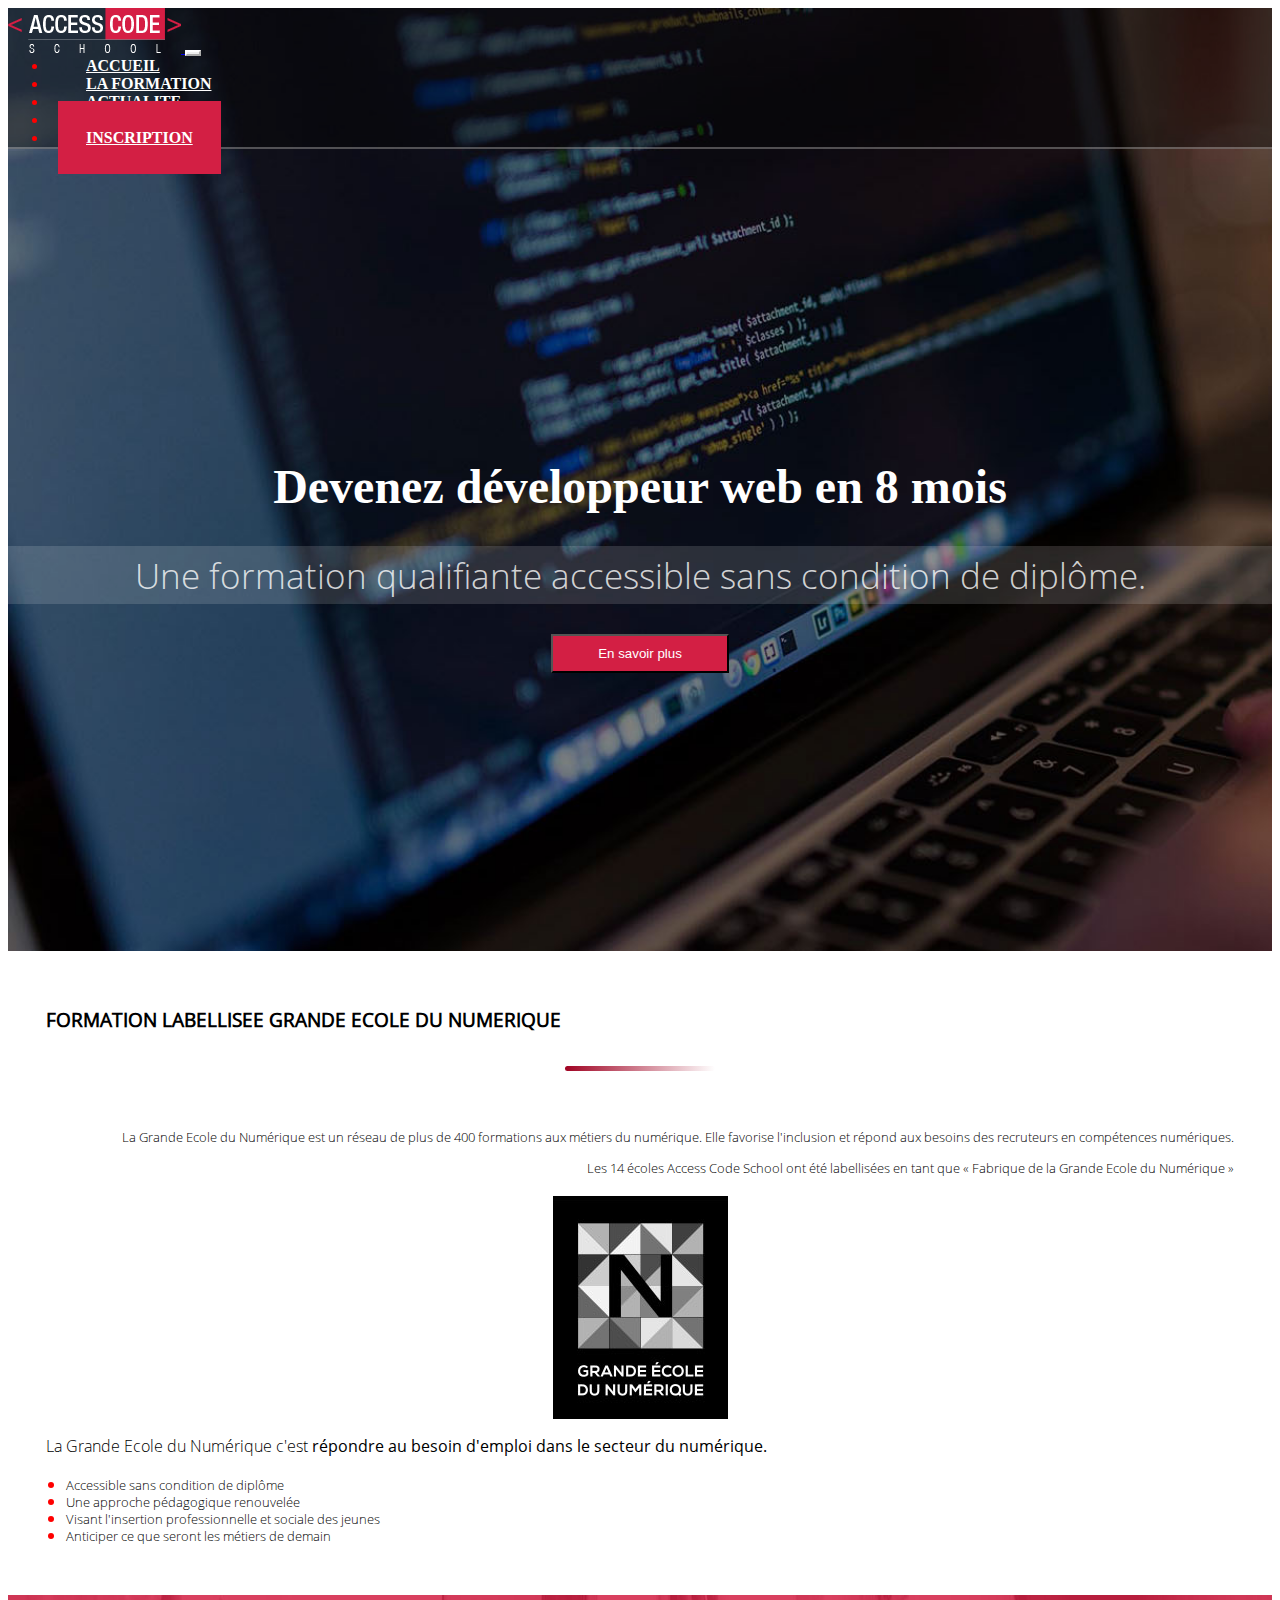
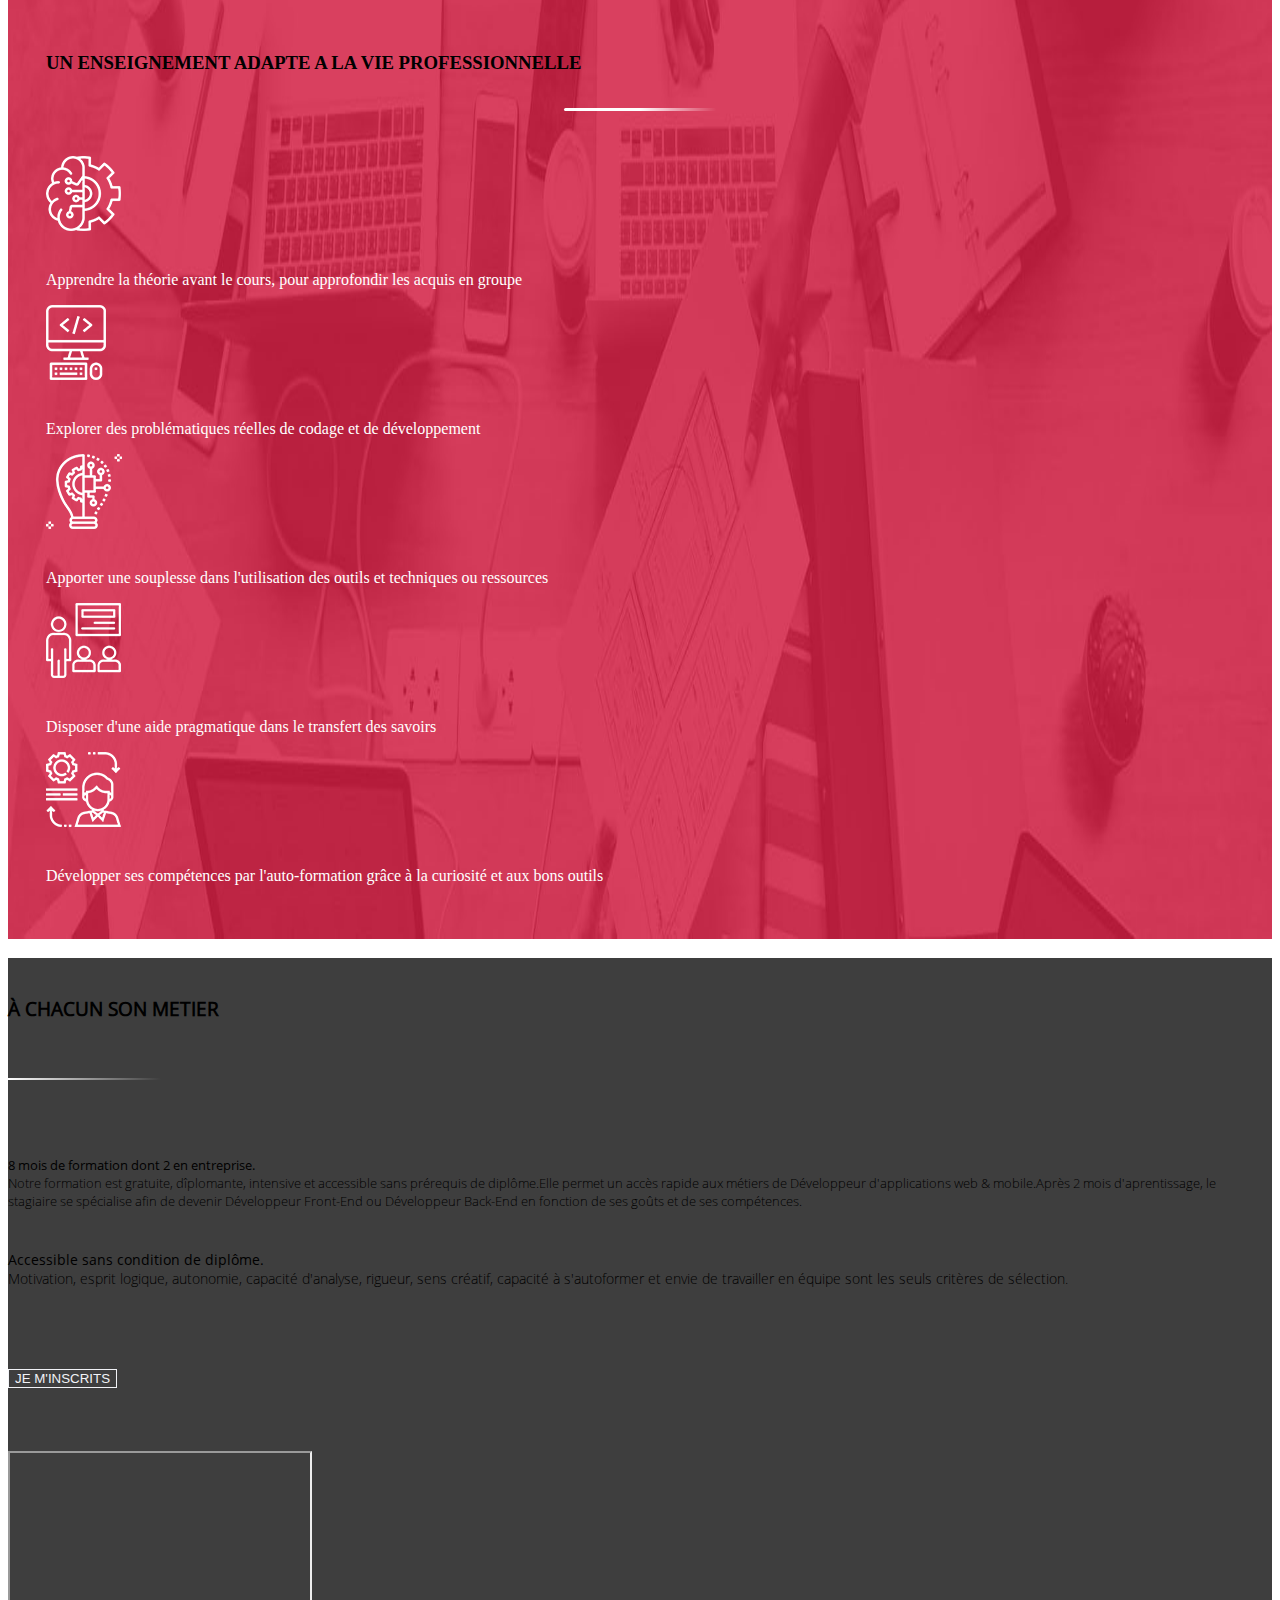
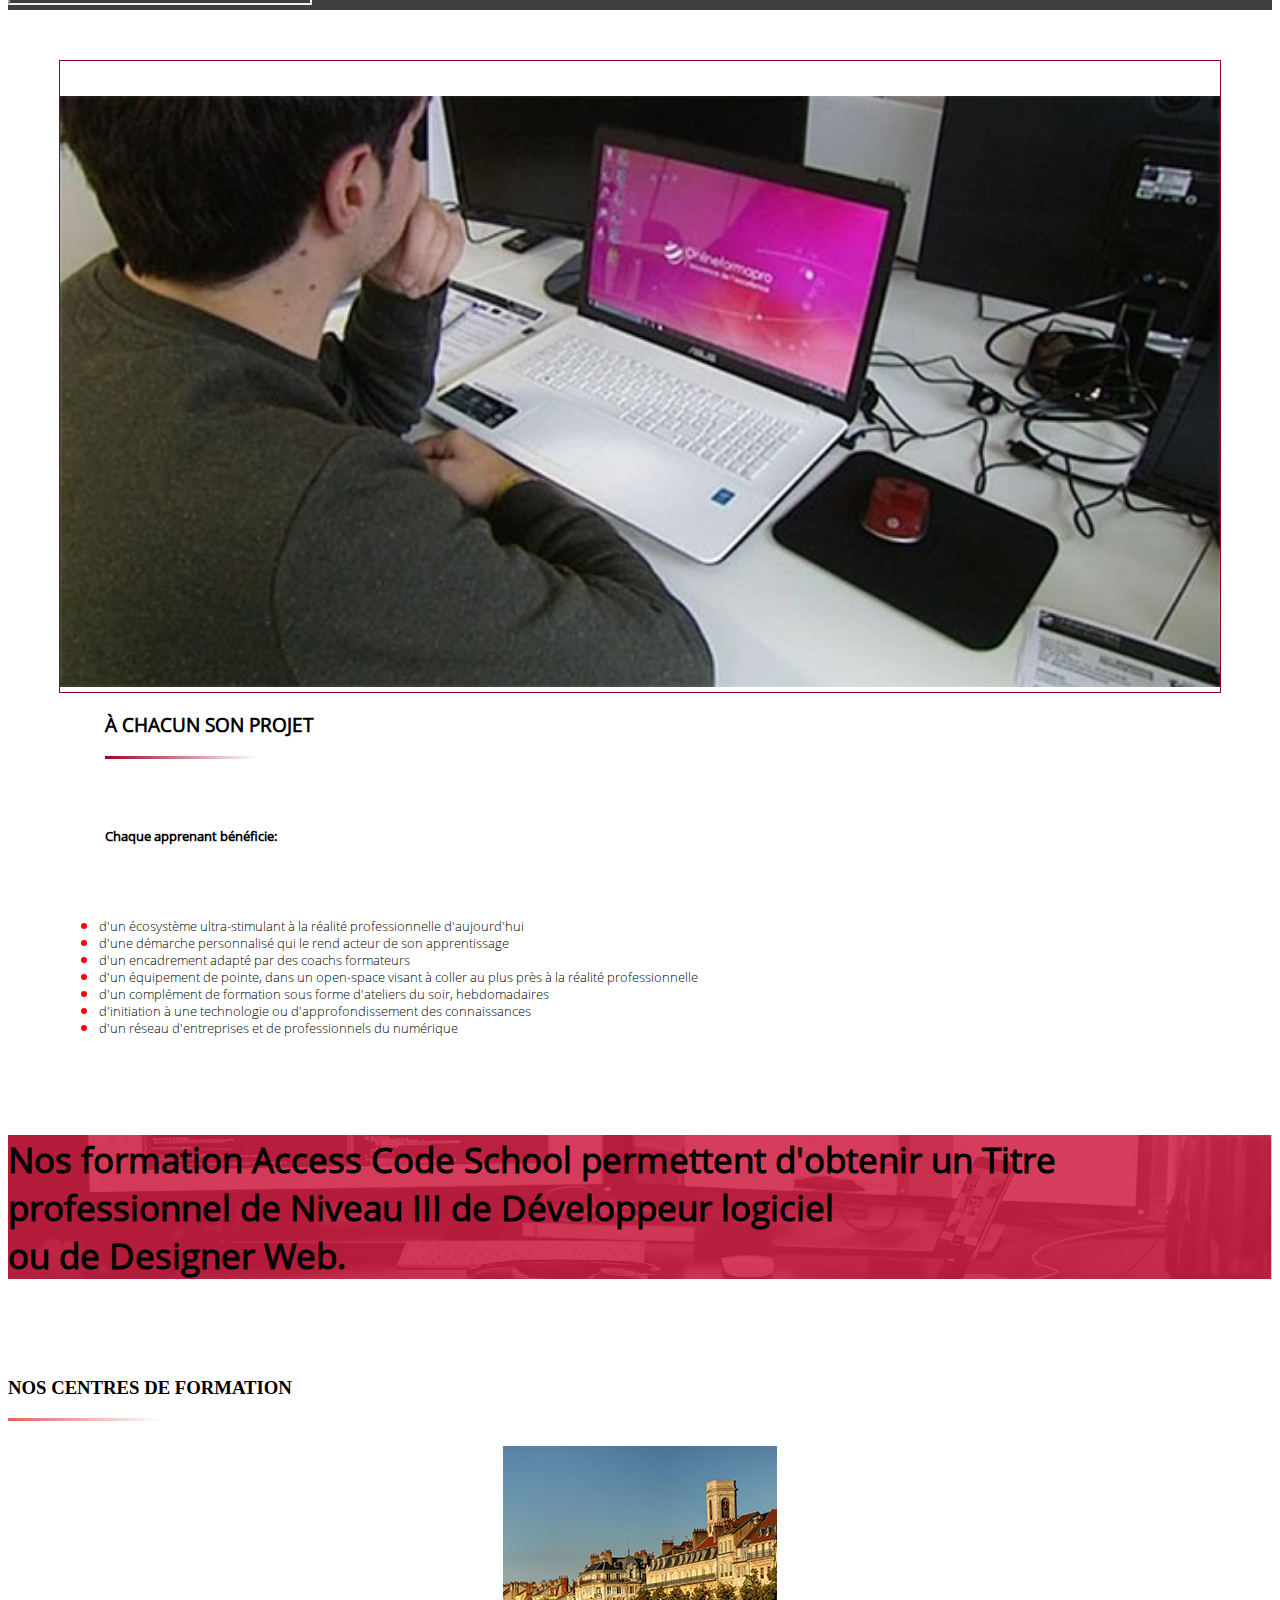
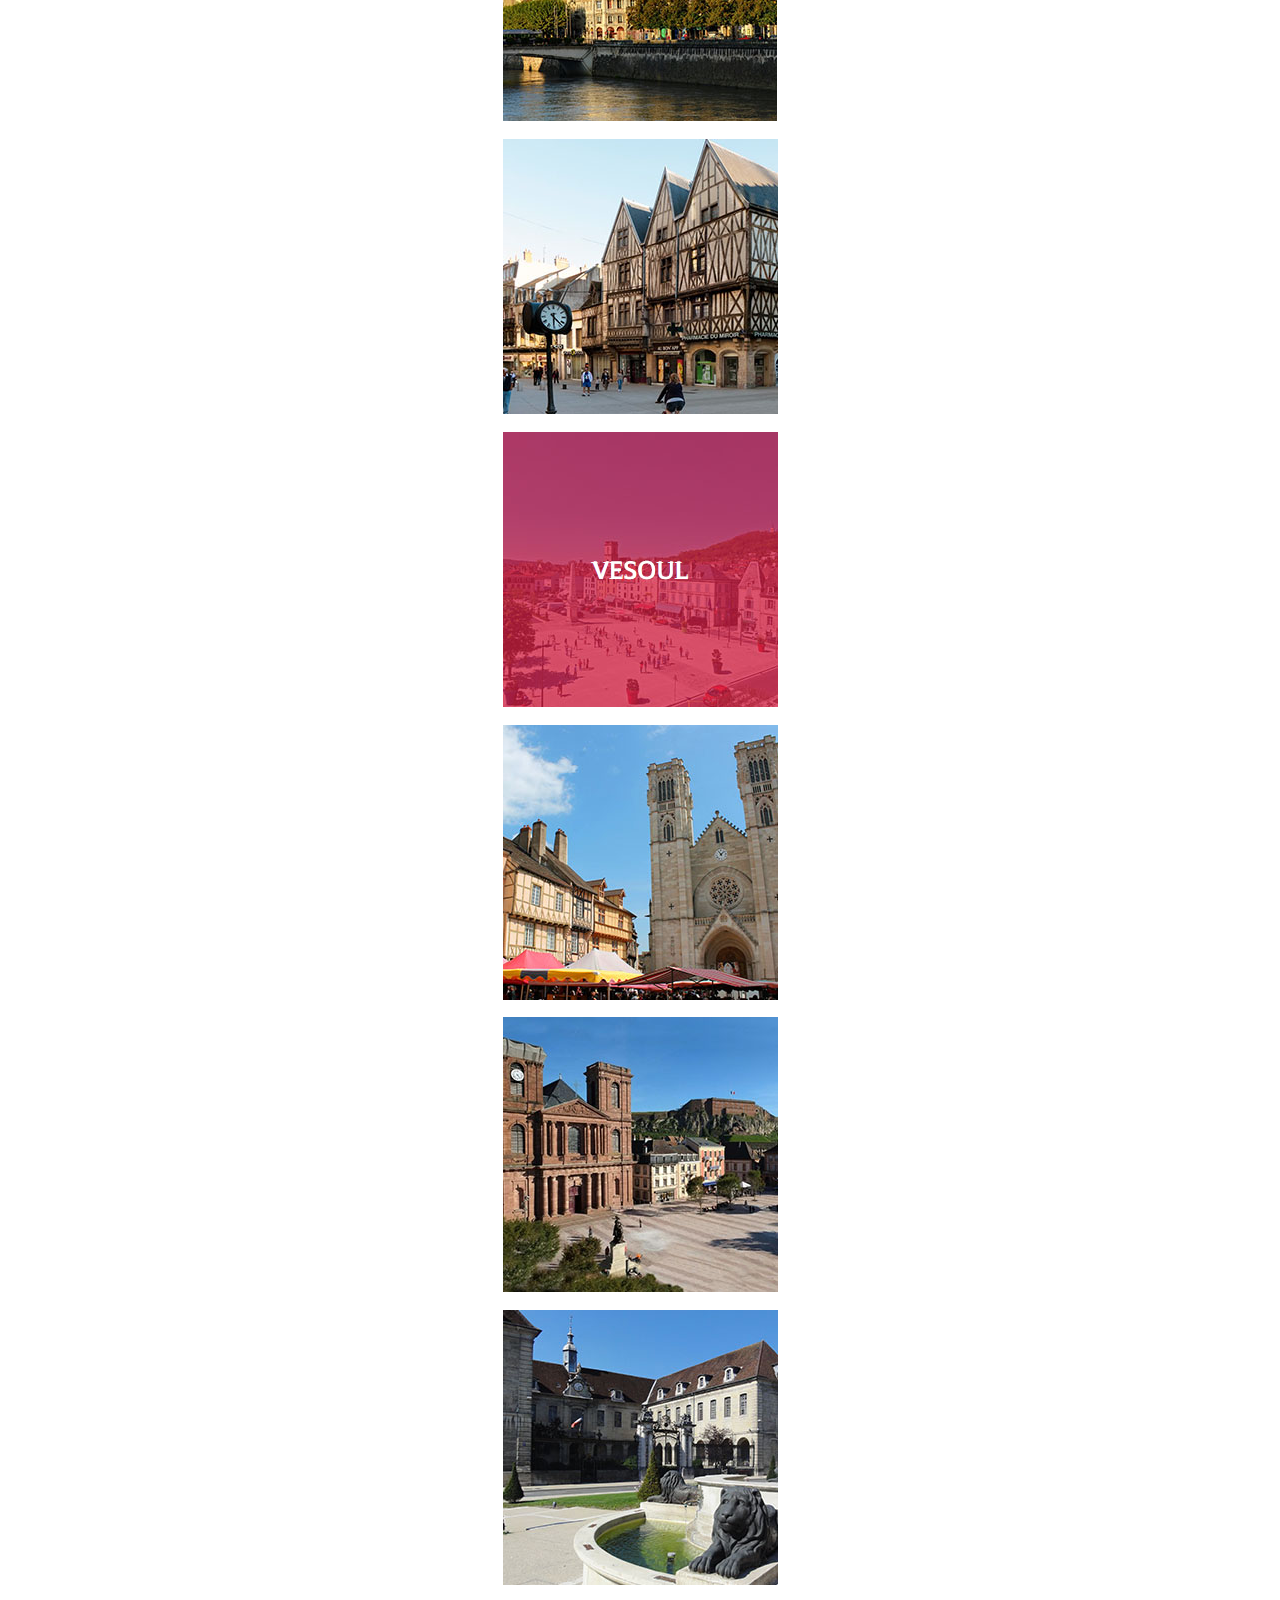
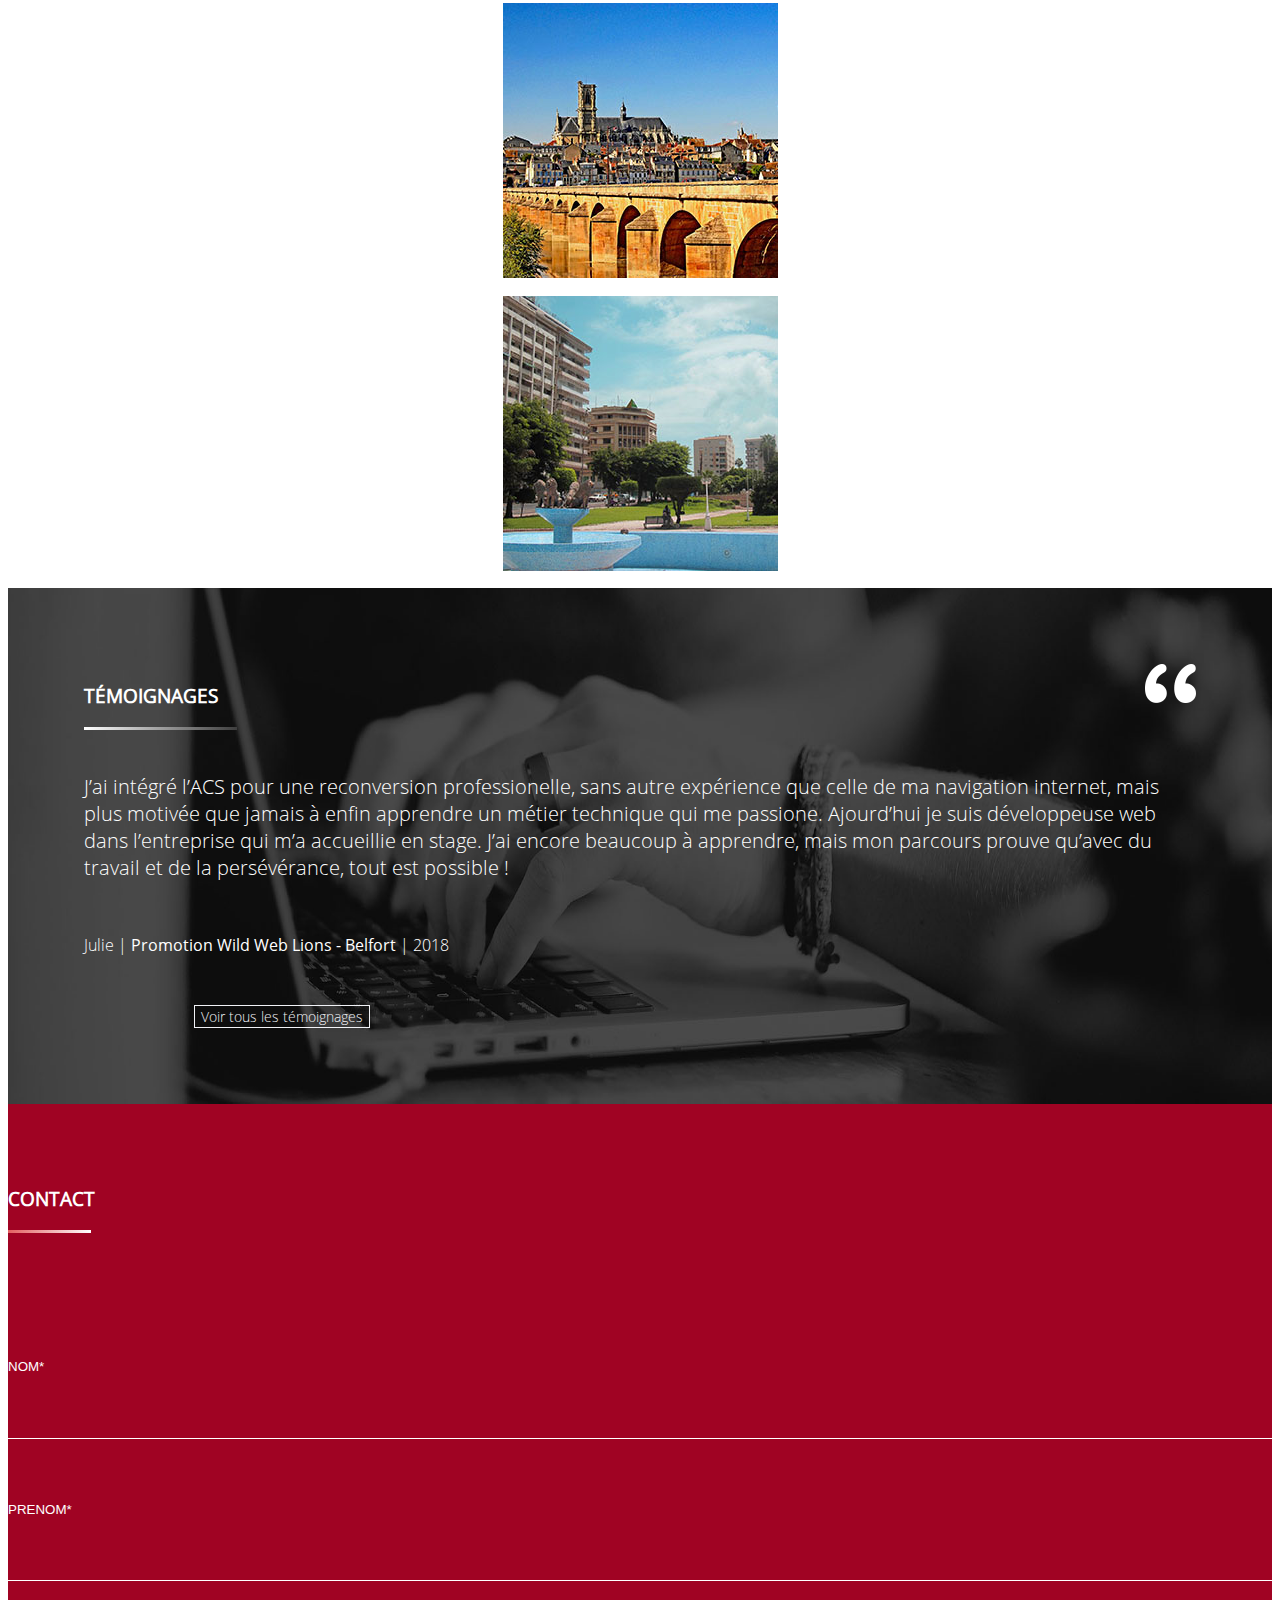
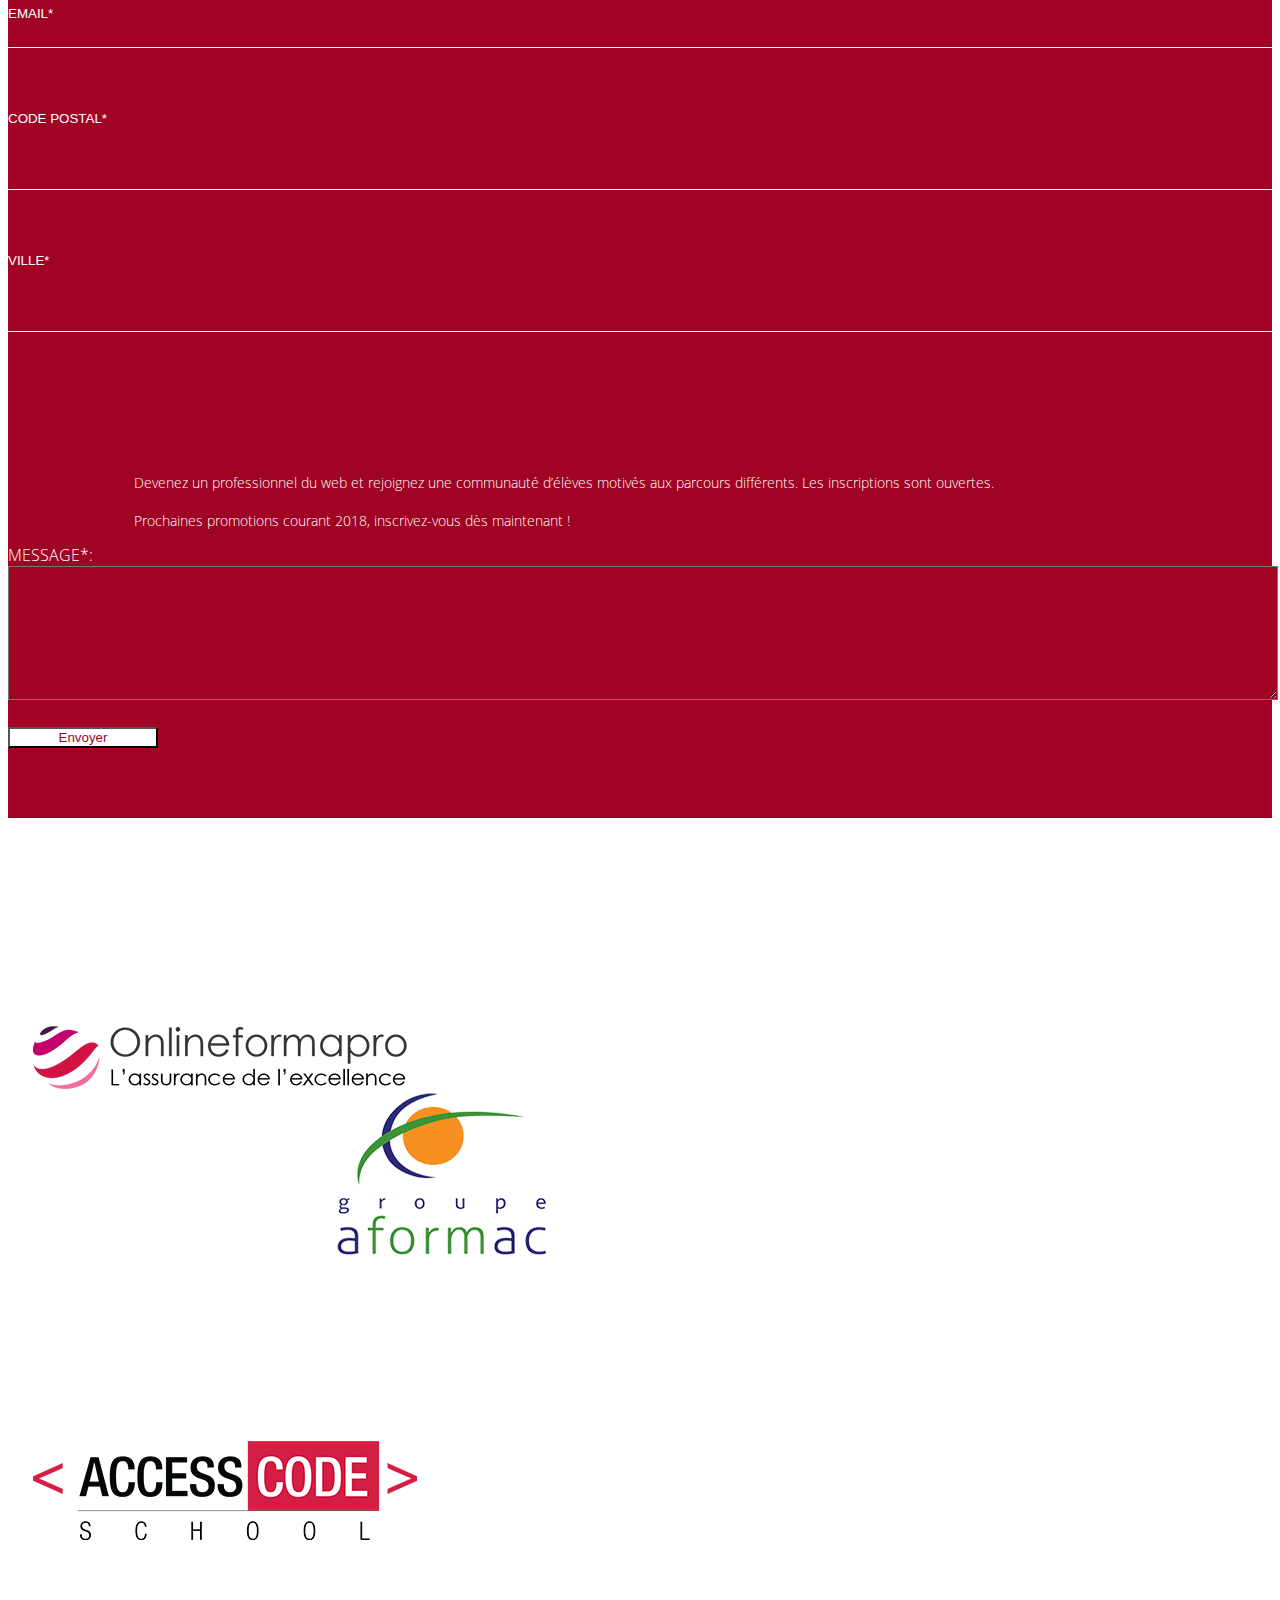
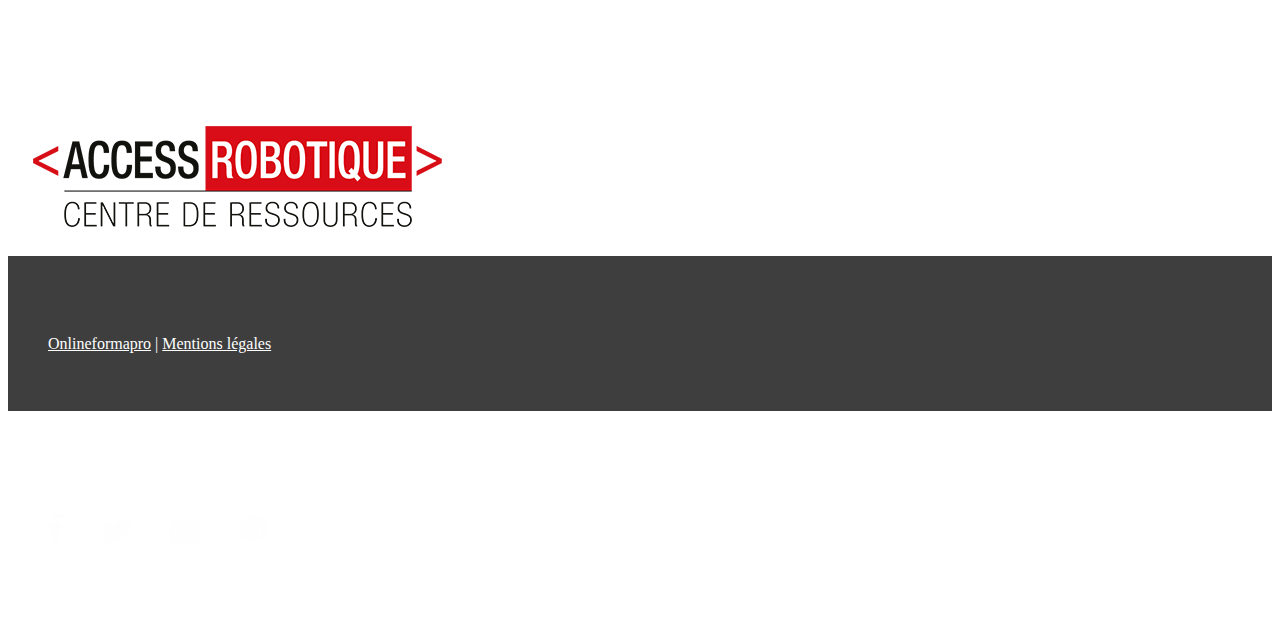
<file: index.html>
<!DOCTYPE html>
<html lang="fr">

<head>
	<meta charset="UTF-8" />
	<meta name="viewport" content="width=, initial-scale=1.0" />
	<meta http-equiv="X-UA-Compatible" content="ie=edge" />

	<!-- Bootstrap CSS -->
	<link rel="stylesheet" href="assets/css/style.css" />
	<link rel="stylesheet" href="https://stackpath.bootstrapcdn.com/bootstrap/4.4.0/css/bootstrap.min.css"
		integrity="sha384-SI27wrMjH3ZZ89r4o+fGIJtnzkAnFs3E4qz9DIYioCQ5l9Rd/7UAa8DHcaL8jkWt" crossorigin="anonymous" />

	<title>Document</title>
</head>

<body>
	<header>
		<div id="bg-header" class="bg-header">
			<div class="top-header">
				<div class="container">
					<nav id="navigation-nav" class="navbar navbar-expand-xl navbar-dark">
						<a class="navbar-brand" href="#">
							<img src="./assets/img/logo.png" class="logo1">
						</a>
						<button class="navbar-toggler" type="button" data-toggle="collapse" data-target="#navbarNav"
							aria-controls="navbarNav" aria-expanded="false" aria-label="Toggle navigation">
							<span class="navbar-toggler-icon"></span>
						</button>
						<div class="collapse navbar-collapse justify-content-end" id="navbarNav">
							<ul class="navbar-nav nav justify-content-end">
								<li class="nav-item"><a class="nav-link" href="#">ACCUEIL</a></li>
								<li class="nav-item"><a class="nav-link" href="#">LA FORMATION</a></li>
								<li class="nav-item"><a class="nav-link" href="#">ACTUALITE</a></li>
								<li class="nav-item"><a class="nav-link" href="#">CONTACT</a></li>
								<li class="nav-item"><a class="nav-link active" href="#">INSCRIPTION</a></li>
							</ul>
						</div>
					</nav>
				</div>
			</div>
			<div class="container">
				<div id="header" class="header">
					<div class="row">
						<div class="col-12 col-sm-12 col-md-12 col-lg-12 col-xl-12">
							<h1 class="title-header">Devenez développeur web en 8 mois</h1>
							<h2 class="title-header2">
								Une formation qualifiante accessible sans condition de diplôme.
							</h2>
						</div>
					</div>
					<div id="button-header" class="text-center">
						<button id="btn-header" type="button" class="btn"> En savoir plus</button>
					</div>
				</div>
			</div>
	</header>
	<main>
		<div id="formation">
			<div class="container">
				<div class="row">
					<div class="col-12 col-sm-12 col-md-12 col-lg-12 col-xl-12 ">
						<h3 id="title-formation" class="text-center">FORMATION LABELLISEE GRANDE ECOLE DU NUMERIQUE</h3>
					</div>
				</div>
				<div class="row">
					<div class="col-12 col-sm-12 col-md-12 col-lg-12 col-xl-12 icon">
						<div style="padding:10% 0 30% 0;">
							<div class="border-wrap-formation ">
								<div class="soulign-formation ">
								</div>
							</div>
						</div>
					</div>
					<div id="p-left" class="col-12 col-sm-12 col-md-12 col-lg-12 col-xl-5 pt-xl-5">
						<p>La Grande Ecole du Numérique est un réseau de plus de 400 formations aux métiers du
							numérique. Elle favorise l'inclusion et répond aux besoins des recruteurs en compétences
							numériques.</p>
						<p>Les 14 écoles Access Code School ont été labellisées en tant que « Fabrique de la Grande
							Ecole du Numérique »</p>
					</div>
					<div class="col-12 col-sm-12 col-md-12 col-lg-12 col-xl-2 icon logo-n">
						<img src="assets/img/gedn-black.jpg" alt="#" class="img-fluid center-block img_project">
					</div>
					<div class="col-12 col-sm-12 col-md-12 col-lg-12 col-xl-5 pt-4">
						<p>La Grande Ecole du Numérique c'est <b>répondre au besoin d'emploi dans le
								secteur du numérique.</b></p>
						<div id="p-down">
							<ul class="liste1">
								<li><i>Accessible sans condition de diplôme</i></li>
								<li><i>Une approche pédagogique renouvelée</i></li>
								<li><i>Visant l'insertion professionnelle et sociale des jeunes</i></li>
								<li><i>Anticiper ce que seront les métiers de demain</i></li>
							</ul>
						</div>
					</div>
				</div>
			</div>
		</div>
		<div id="enseignement" class="bg-enseign">
			<div class="container">
				<div class="row grid justify-img-center">
					<div class="col-12 col-sm-12 col-md-12 col-lg-12 col-xl-12">
						<h3 id="title-enseign" class="text-white text-center">UN ENSEIGNEMENT ADAPTE A LA VIE
							PROFESSIONNELLE</h3>
					</div>
				</div>
				<div class="row">
					<div class="col-12 col-sm-12 col-md-12 col-lg-12 col-xl-12 icon">
						<div style="padding:10% 0 30% 0;">
							<div class="border-wrap-enseign">
								<div class="soulign-enseign">
								</div>
							</div>
						</div>
					</div>
					<div class="row text-center white">
						<div class="col-12 col-lg">
							<img src="assets/img/icon1.png" alt="#">
							<p class="padding2-img">Apprendre la théorie avant le cours, pour approfondir les acquis en
								groupe</p>
						</div>
						<div class="col-12 col-lg">
							<img src="assets/img/icon2.png" alt="#">
							<p class="padding2-img">Explorer des problématiques réelles de codage et de développement
							</p>
						</div>
						<div class="col-12 col-lg">
							<img src="assets/img/icon3.png" alt="#">
							<p class="padding2-img">Apporter une souplesse dans l'utilisation des outils et techniques
								ou
								ressources
							</p>
						</div>
						<div class="col-12 col-lg">
							<img src="assets/img/icon4.png" alt="#">
							<p class="padding2-img">Disposer d'une aide pragmatique dans le transfert des savoirs</p>
						</div>
						<div class="col-12 col-lg">
							<img src="assets/img/icon5.png" alt="#">
							<p class="padding2-img">Développer ses compétences par l'auto-formation grâce à la curiosité
								et aux bons
								outils</p>
						</div>
					</div>
				</div>
			</div>
		</div>
		<div id="metier" class="text-white">
			<div class="container">
				<div class="row">
					<div class="col-12 col-sm-12 col-md-12 col-lg-12 col-xl-12 align-center">
						<h3 class="title-metier">À CHACUN SON METIER</h3>
						<div class="border-wrap-metier">
							<div class="soulign-metier">
							</div>
						</div>
					</div>
				</div>
				<div class="row">
					<div class="col-12 col-sm-12 col-md-6 col-lg-6 col-xl-6">
						<div>
							<p class="paragraph-metier"><b>8 mois de formation dont 2 en entreprise.</b><br> Notre
								formation est
								gratuite, dîplomante,
								intensive et accessible sans prérequis de diplôme.Elle permet un accès rapide aux
								métiers de
								Développeur d'applications web & mobile.Après 2 mois d'aprentissage, le stagiaire se
								spécialise afin de devenir Développeur Front-End ou Développeur Back-End en fonction
								de ses
								goûts et de ses compétences.</p>
							<p class="paragraph2-metier"><b>Accessible sans condition de diplôme.</b><br>
								Motivation, esprit
								logique,
								autonomie, capacité
								d'analyse, rigueur, sens créatif, capacité à s'autoformer et envie de travailler en
								équipe
								sont les seuls critères de sélection.</p>
							<div class="div-btn-metier">
								<button id="btn-temoign" type="button" class="btn btn-default btn-style-metier">JE
									M'INSCRITS</button>
							</div>
						</div>
					</div>
					<div class="col-12 col-sm-12 col-md-6 col-lg-6 col-xl-6">
						<div class="embed-responsive embed-responsive-16by9"><iframe class="embed-responsive-item"
								src="https://www.youtube.com/embed/d5-0OVmNzs8" width="300" height="150"></iframe>
						</div>
					</div>
				</div>
			</div>
		</div>
		<div id="projet">
			<div class="container">
				<div class="row">
					<div class="col-12 col-xl-6">
						<div id="img_projet"><img src="assets/img/project.jpg" style="width:100%" alt="#"
								class="img-fluid center-block img_project">
						</div>
					</div>
					<div class="col-12 col-xl-6">
						<h3 id="title-project">À CHACUN SON PROJET</h3>
						<div class="container-wrap-projet">
							<div class="border-wrap-projet">
								<div class="soulign-projet">
								</div>
							</div>
						</div>
						<h5 class="title-h5-project">Chaque apprenant bénéficie:</h5>
						<ul class="liste1">
							<li><i>d'un écosystème ultra-stimulant à la réalité professionnelle d'aujourd'hui</i>
							</li>
							<li><i>d'une démarche personnalisé qui le rend acteur de son apprentissage</i></li>
							<li><i>d'un encadrement adapté par des coachs formateurs</i></li>
							<li><i>d'un équipement de pointe, dans un open-space visant à coller au plus près à la
									réalité
									professionnelle</i></li>
							<li><i>d'un complément de formation sous forme d'ateliers du soir, hebdomadaires</i>
							</li>
							<li><i>d'initiation à une technologie ou d'approfondissement des connaissances</i></li>
							<li><i>d'un réseau d'entreprises et de professionnels du numérique</i></li>
						</ul>
					</div>
				</div>
			</div>
		</div>
		</div>
		<div id="header-portfolio">
			<div class="container">
				<div class="row ">
					<div class="col-12 col-sm-12 col-md-12 col-lg-12 col-xl-12">
						<h3 id="title-pro" class="text-white text-center">Nos formation Access Code School permettent
							d'obtenir un
							<b>Titre professionnel de Niveau III </b>de Développeur logiciel<br>ou de Designer Web.</h3>
					</div>
				</div>
			</div>
		</div>
		<div class="portfolio">
			<div class="container">
				<div class="text-portfolio">
					<h3 id="title-portfolio">Nos centres de formation</h3>
				</div>
				<div id="exemple">
					<div class="border-wrap-portfolio">
						<div class="soulign-portfolio">
						</div>
					</div>
				</div>
				<div class="row icon text-center">
					<div class="col-lg-3 col-md-6">
						<div class="img-portfolio"><a>
								<img src="assets/img/1.jpg"></a>
						</div>
					</div>
					<div class="col-lg-3 col-md-6">
						<div class="img-portfolio"><a>
								<img src="assets/img/2.jpg"></a>
						</div>
					</div>
					<div class="col-lg-3 col-md-6">
						<div class="img-portfolio">
							<div class="overlay-image ">
								<a>
									<img src="assets/img/3-hover.jpg"></a>
								<div class="normal">
									<div class="centered">vesoul</div>
								</div>
								<div class="hover"><a>
										<img class="image" src="assets/img/3.jpg" alt="Alt text hover" />
									</a>
								</div>
							</div>
						</div>
					</div>
					<div class="col-lg-3 col-md-6">
						<div class="img-portfolio"><a>
								<img src="assets/img/4.jpg"></a>
						</div>
					</div>
					<div class="col-lg-3 col-md-6">
						<div class="img-portfolio"><a>
								<img src="assets/img/5.jpg"></a>
						</div>
					</div>
					<div class="col-lg-3 col-md-6">
						<div class="img-portfolio"><a>
								<img src="assets/img/6.jpg"></a>
						</div>
					</div>
					<div class="col-lg-3 col-md-6">
						<div class="img-portfolio"><a>
								<img src="assets/img/7.jpg"></a>
						</div>
					</div>
					<div class="col-lg-3 col-md-6">
						<div class="img-portfolio"><a>
								<img src="assets/img/8.jpg"></a>
						</div>
					</div>
				</div>
			</div>
		</div>
		<div class="temoignage">
			<div class="container">
				<div class="bloc-titreimg">
					<div class="titre-temoign">
						<h3>témoignages</h3>
						<div class="border-wrap-temoignage">
							<div class="soulign-temoignage">
							</div>
						</div>
					</div>
					<div><img src="./assets/img/quote.png" class=" quote" /></div>
				</div>
				<div class="text-temoign">
					<p style="color:#fff;font-size:1.24em;font-family: OpenSans;
                    font-weight: 300;">
						J’ai intégré l’ACS pour une reconversion professionelle, sans
						autre expérience que celle de ma navigation internet, mais plus
						motivée que jamais à enfin apprendre un métier technique qui me
						passione. Ajourd’hui je suis développeuse web dans l’entreprise
						qui m’a accueillie en stage. J’ai encore beaucoup à apprendre,
						mais mon parcours prouve qu’avec du travail et de la
						persévérance, tout est possible !
					</p>
					<p style="color:#fff;font-family: OpenSans;font-weight: 100; padding:3%; padding-left:0;">Julie |
						<span><b>Promotion Wild Web Lions - Belfort</b> </span>| 2018</p>
				</div>
				<button id="btn-temoign" type="button" class="btn btn-default " style="background-color:transparent; font-size:14px;font-family: OpenSans;
                    font-weight: 300; margin-left:110px;">
					Voir tous les témoignages
				</button>
			</div>
		</div>
		<div id="contact">
			<div class="container ">
				<div class="titre-contact">
					<h3>contact</h3>
					<div class="border-wrap-contact">
						<div class="soulign-metier-contact">
						</div>
					</div>
				</div>
				<div class="center-formulaire">
					<div class="row">
						<div class="col-12 col-md-6 col-lg-6 col-xl-6">
							<div class="row ">
								<div class="col-12 col-md-12 col-lg-6 col-xl-6">
									<input class="input-pad" type="text" id="nom" placeholder="NOM*" />
								</div>
								<div class="col-12 col-md-12 col-lg-6 col-xl-6">
									<input class="input-pad" type="text" id="prenom" placeholder="PRENOM*" />
								</div>
								<div class="col-12 col-lg-12 col-xl-12">
									<input class="input-pad-mail" type="email" id="email" placeholder="EMAIL*" />
								</div>
								<div class="col-12 col-md-12 col-lg-6 col-xl-6">
									<input class="input-pad" type="text" id="codepostal" placeholder="CODE POSTAL*" />
								</div>
								<div class="col-12 col-md-12 col-lg-6 col-xl-6">
									<input class="input-pad" type="text" id="ville" placeholder="VILLE*" />
								</div>
							</div>
						</div>
						<div class="col-12 col-md-6 col-lg-6 col-xl-6">
							<p id="paragraph-contact">
								Devenez un professionnel du web et rejoignez une communauté
								d’élèves motivés aux parcours différents. Les inscriptions
								sont ouvertes.<br><br>Prochaines promotions courant 2018,
								inscrivez-vous dès maintenant !
							</p>
						</div>
						<div class="col-12 col-sm-12 col-md-12col-lg-12 col-xl-12">
							<label for="msg">MESSAGE*:</label>
							<textarea class="area-text" id="msg" name="message"></textarea>
							<div id="button-header" class="text-center">
								<button id="btn-contact" type="button" class="btn">Envoyer</button>
							</div>
						</div>
					</div>
				</div>
			</div>
		</div>
		<div id="partenary">
			<div class="row">
				<div class="col-3 col-sm-3 col-md-3 col-lg-3 col-xl-3">
					<img src="assets/img/logo1.png" class="img-fluid logo" />
				</div>
				<div class="col-3 col-sm-3 col-md-3 col-lg-3 col-xl-3">
					<img src="assets/img/logo2.png" class="img-fluid logo2" />
				</div>
				<div class="col-3 col-sm-3 col-md-3 col-lg-3 col-xl-3">
					<img src="assets/img/logo3.png" class="img-fluid logo" />
				</div>
				<div class="col-3 col-sm-3 col-md-3 col-lg-3 col-xl-3">
					<img src="assets/img/logo4.png" class="img-fluid logo" />
				</div>
			</div>

		</div>
	</main>
	<footer>
		<div id="footer-bottom">
			<div class="container">
				<div class="row">
					<div class="col-12 col-sm-12 col-md-6 col-lg-6 col-xl-6">
						<div class="menu-footer text-left">
							<ul>
								<li><a href="#">Onlineformapro </a></li>
								<li><a href="#">| </a></li>
								<li><a href="#">Mentions légales</a></li>
							</ul>
						</div>
					</div>
					<div class="col-12 col-sm-12 col-md-6 col-lg-6 col-xl-6">
						<div class="reseauxsocio text-right">
							<ul>
								<li>
									<a href="#"><img src="assets/img/icone-facebook.png" /> </a>
								</li>
								<li>
									<a href="#"><img src="assets/img/icone-tweter.png" /> </a>
								</li>
								<li>
									<a href="#"> <img src="assets/img/icone-mail.png" /></a>
								</li>
								<li>
									<a href="#"> <img src="assets/img/icone-web.png" /></a>
								</li>
							</ul>
						</div>
					</div>
				</div>
			</div>
		</div>

	</footer>
	<script src="https://code.jquery.com/jquery-3.2.1.slim.min.js"
		integrity="sha384-KJ3o2DKtIkvYIK3UENzmM7KCkRr/rE9/Qpg6aAZGJwFDMVNA/GpGFF93hXpG5KkN"
		crossorigin="anonymous"></script>
	<script src="https://cdnjs.cloudflare.com/ajax/libs/popper.js/1.12.9/umd/popper.min.js"
		integrity="sha384-ApNbgh9B+Y1QKtv3Rn7W3mgPxhU9K/ScQsAP7hUibX39j7fakFPskvXusvfa0b4Q"
		crossorigin="anonymous"></script>
	<script src="https://maxcdn.bootstrapcdn.com/bootstrap/4.0.0/js/bootstrap.min.js"
		integrity="sha384-JZR6Spejh4U02d8jOt6vLEHfe/JQGiRRSQQxSfFWpi1MquVdAyjUar5+76PVCmYl"
		crossorigin="anonymous"></script>
</body>

</html>
</file>
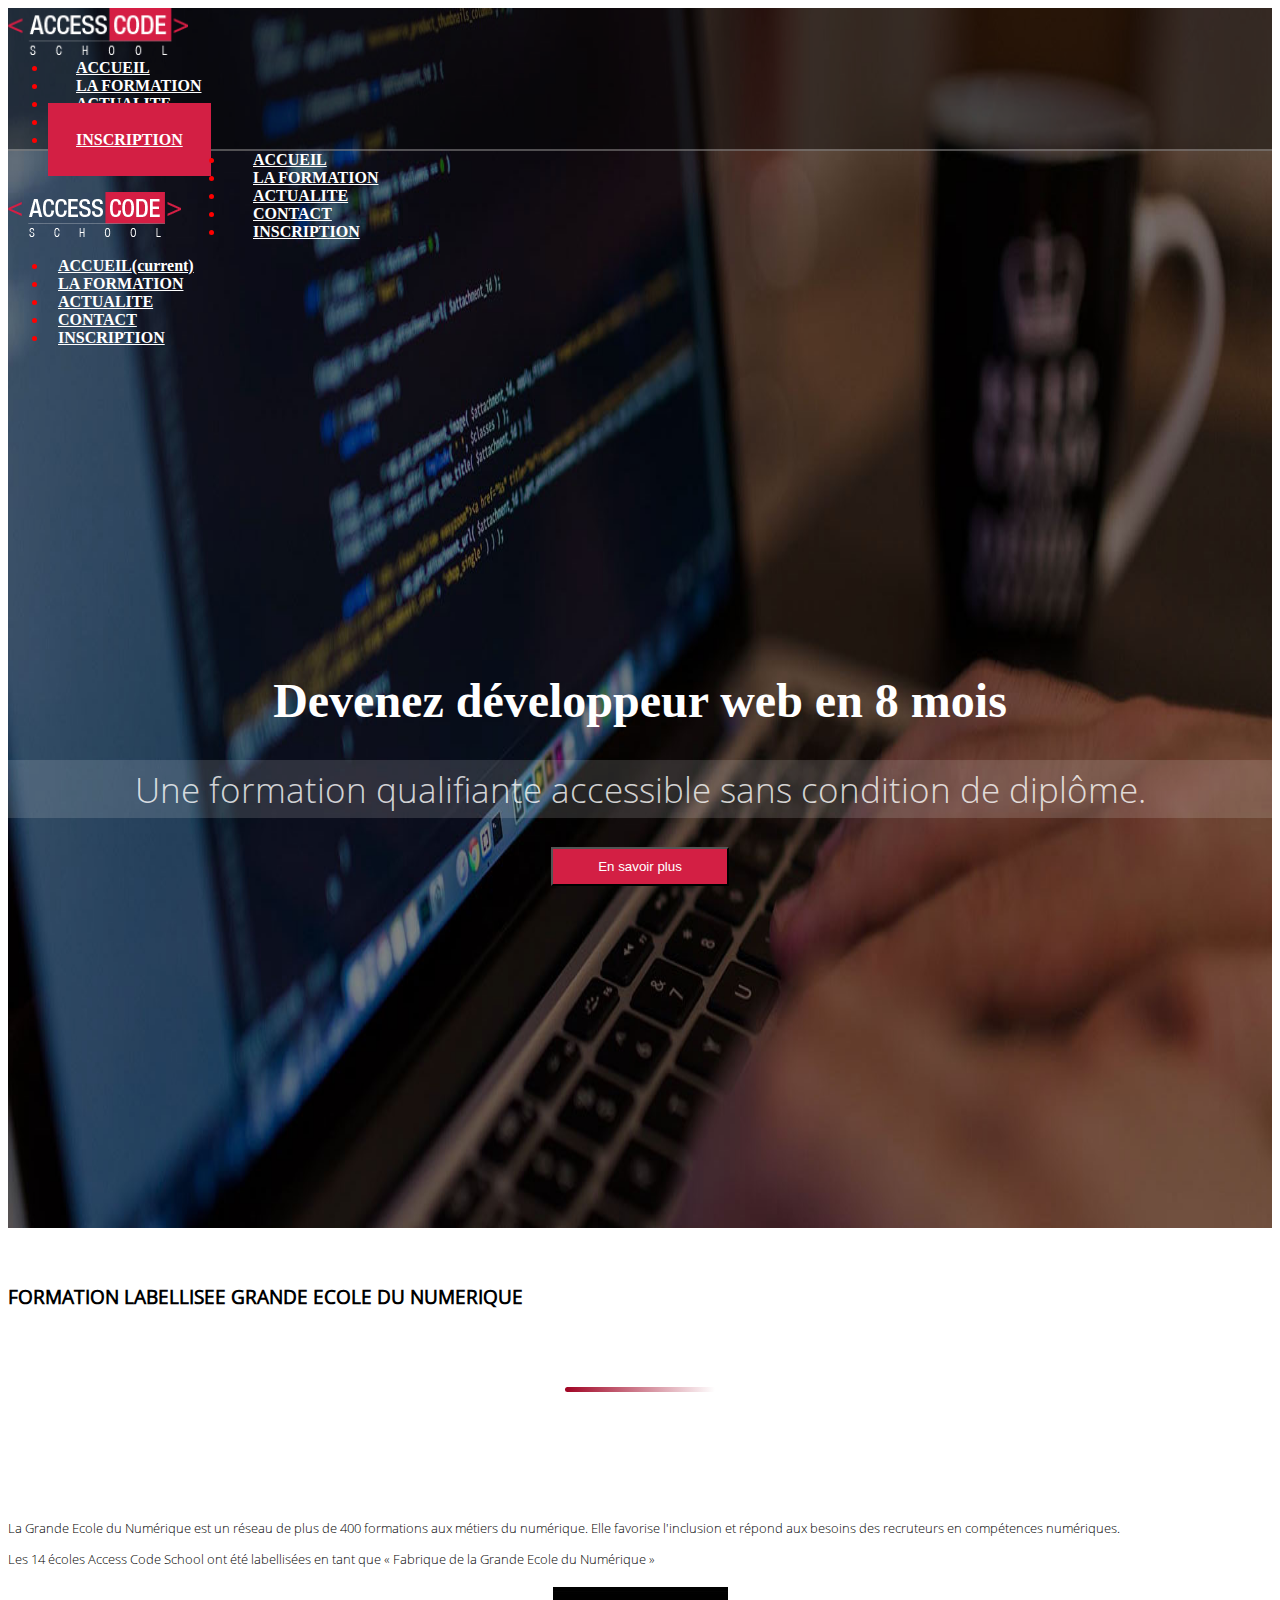
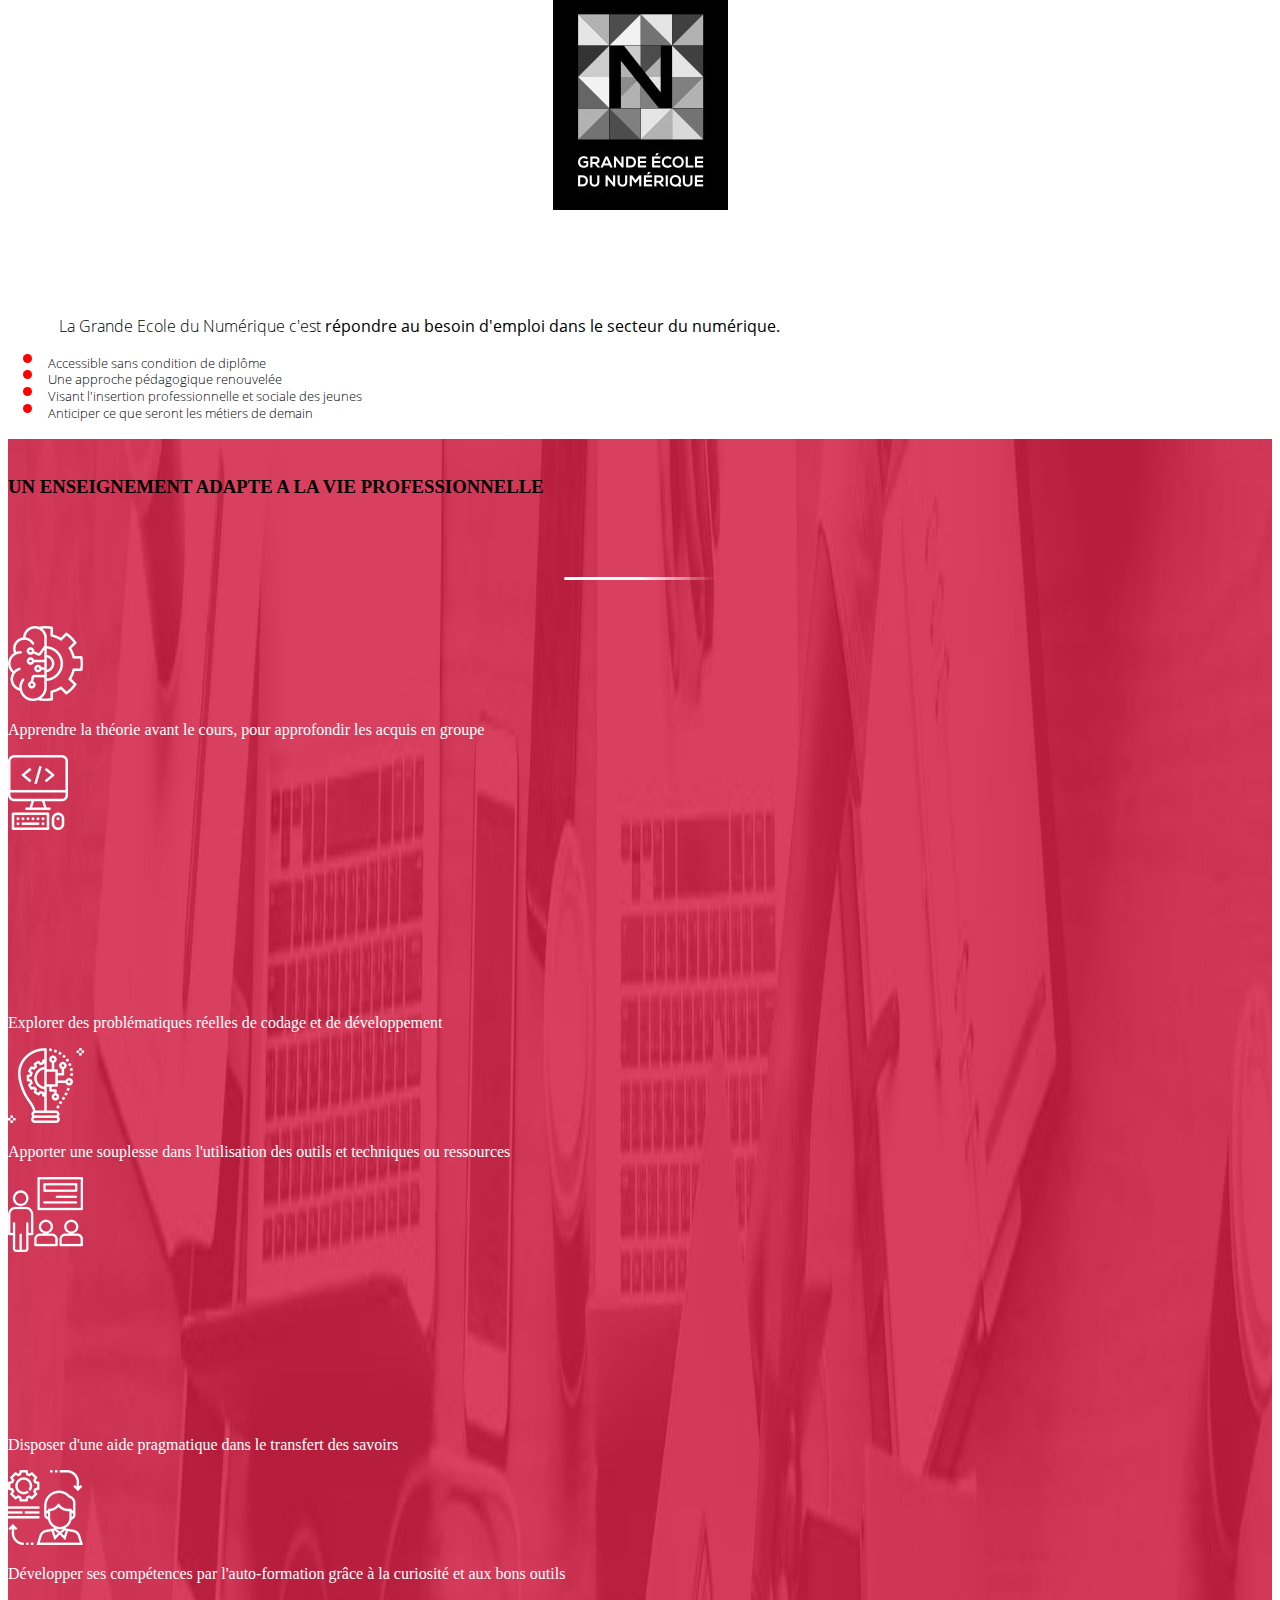
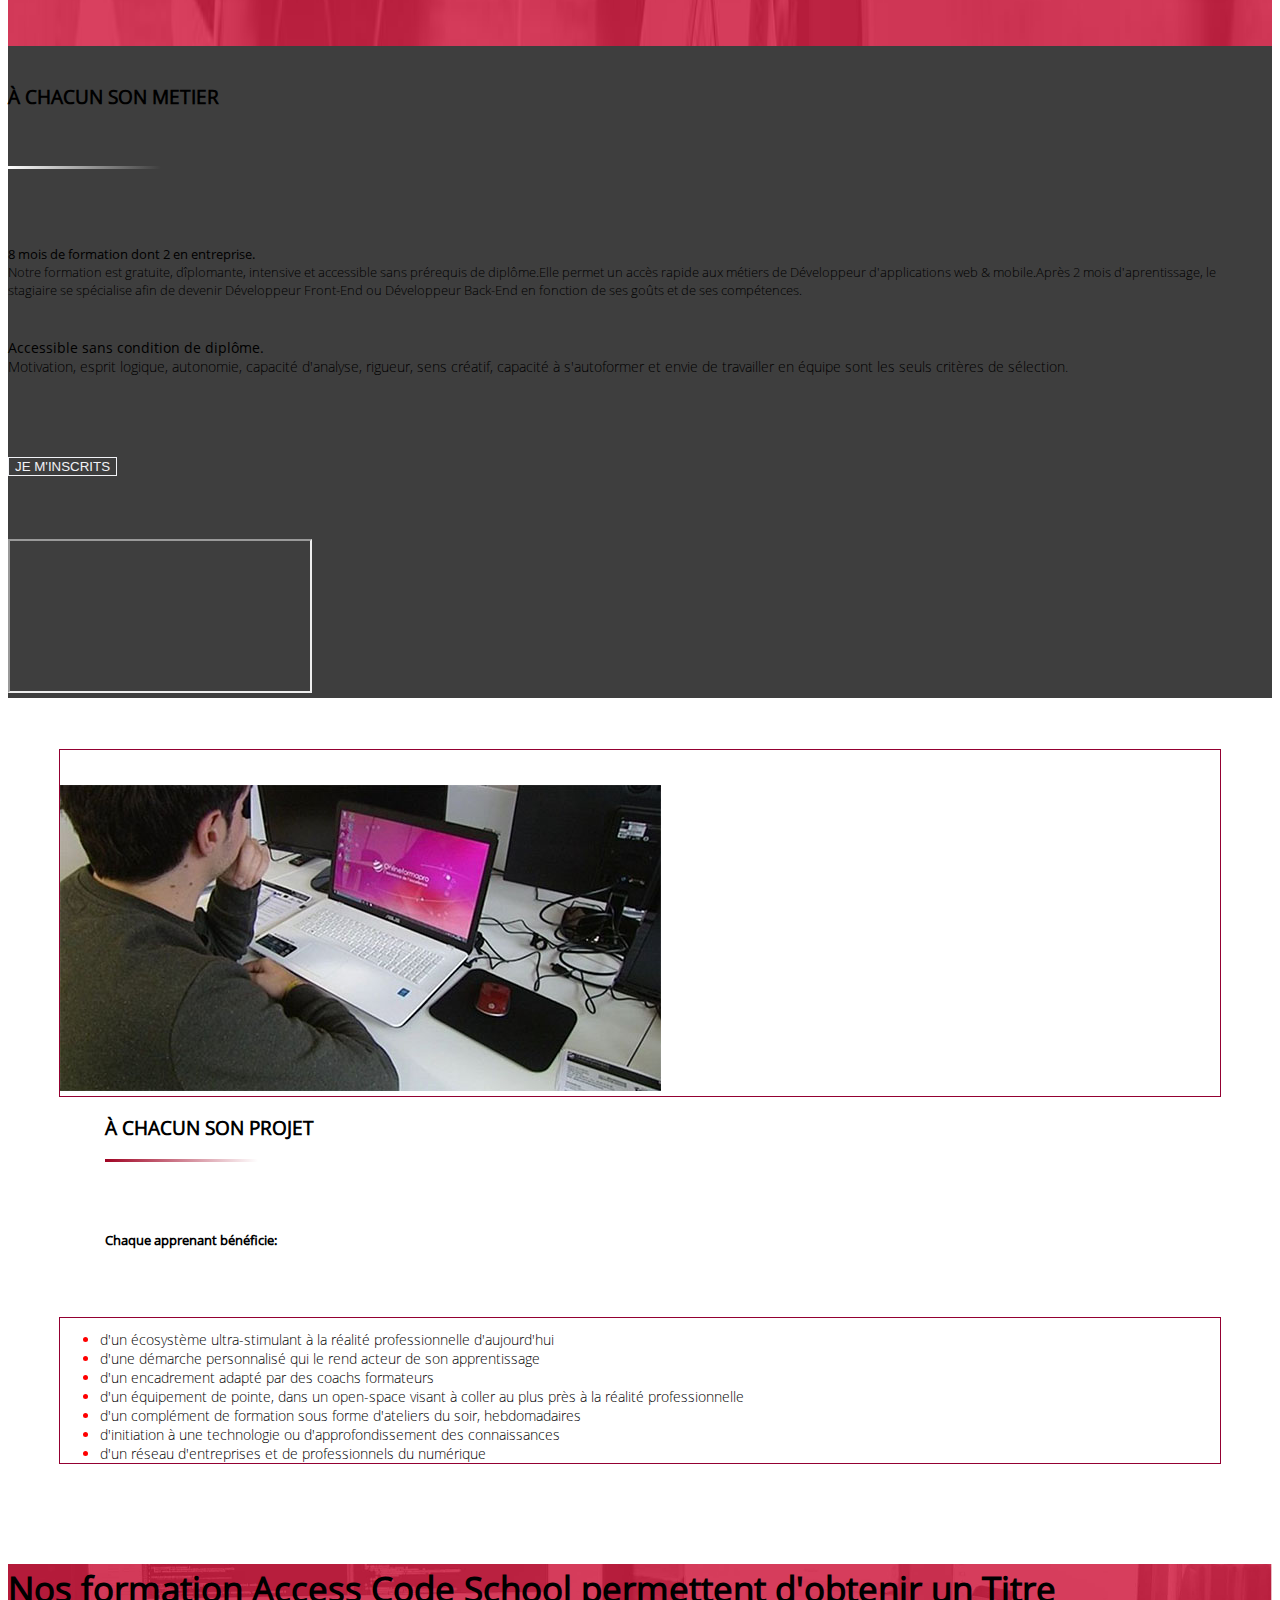
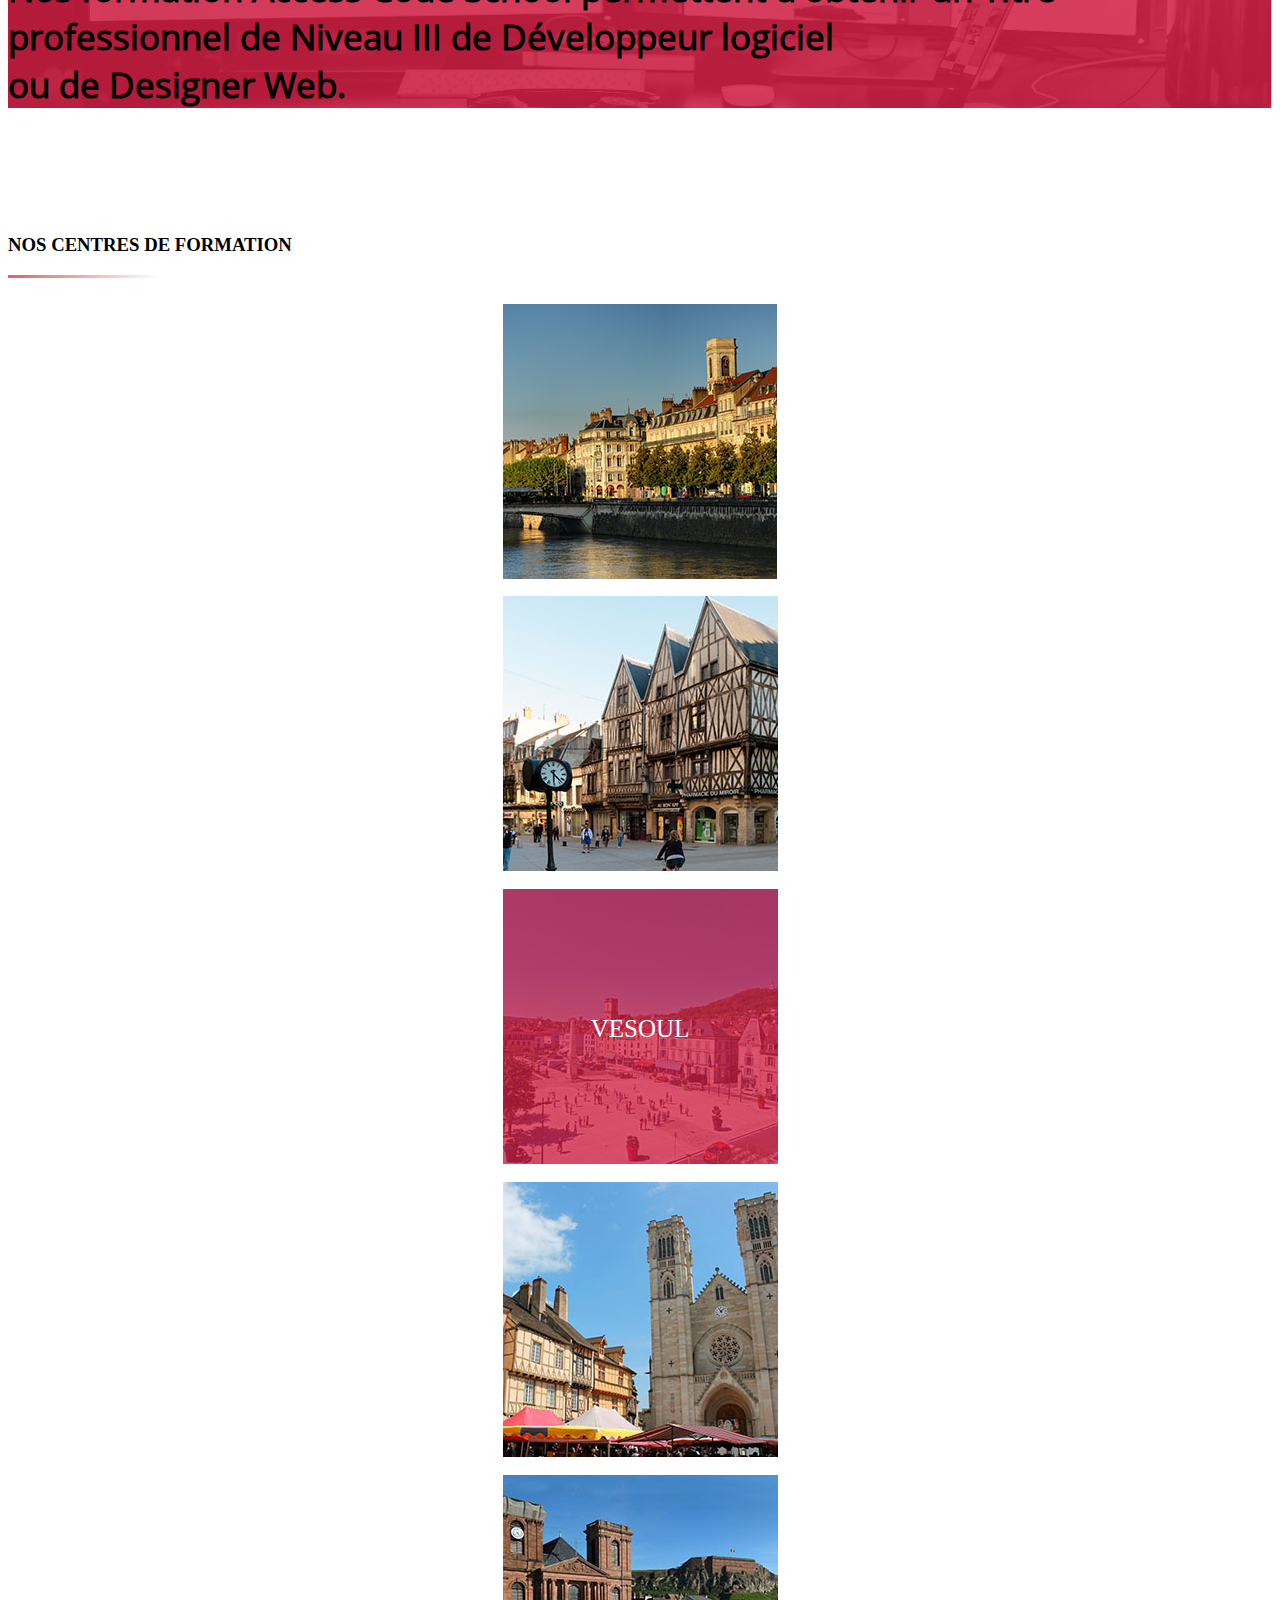
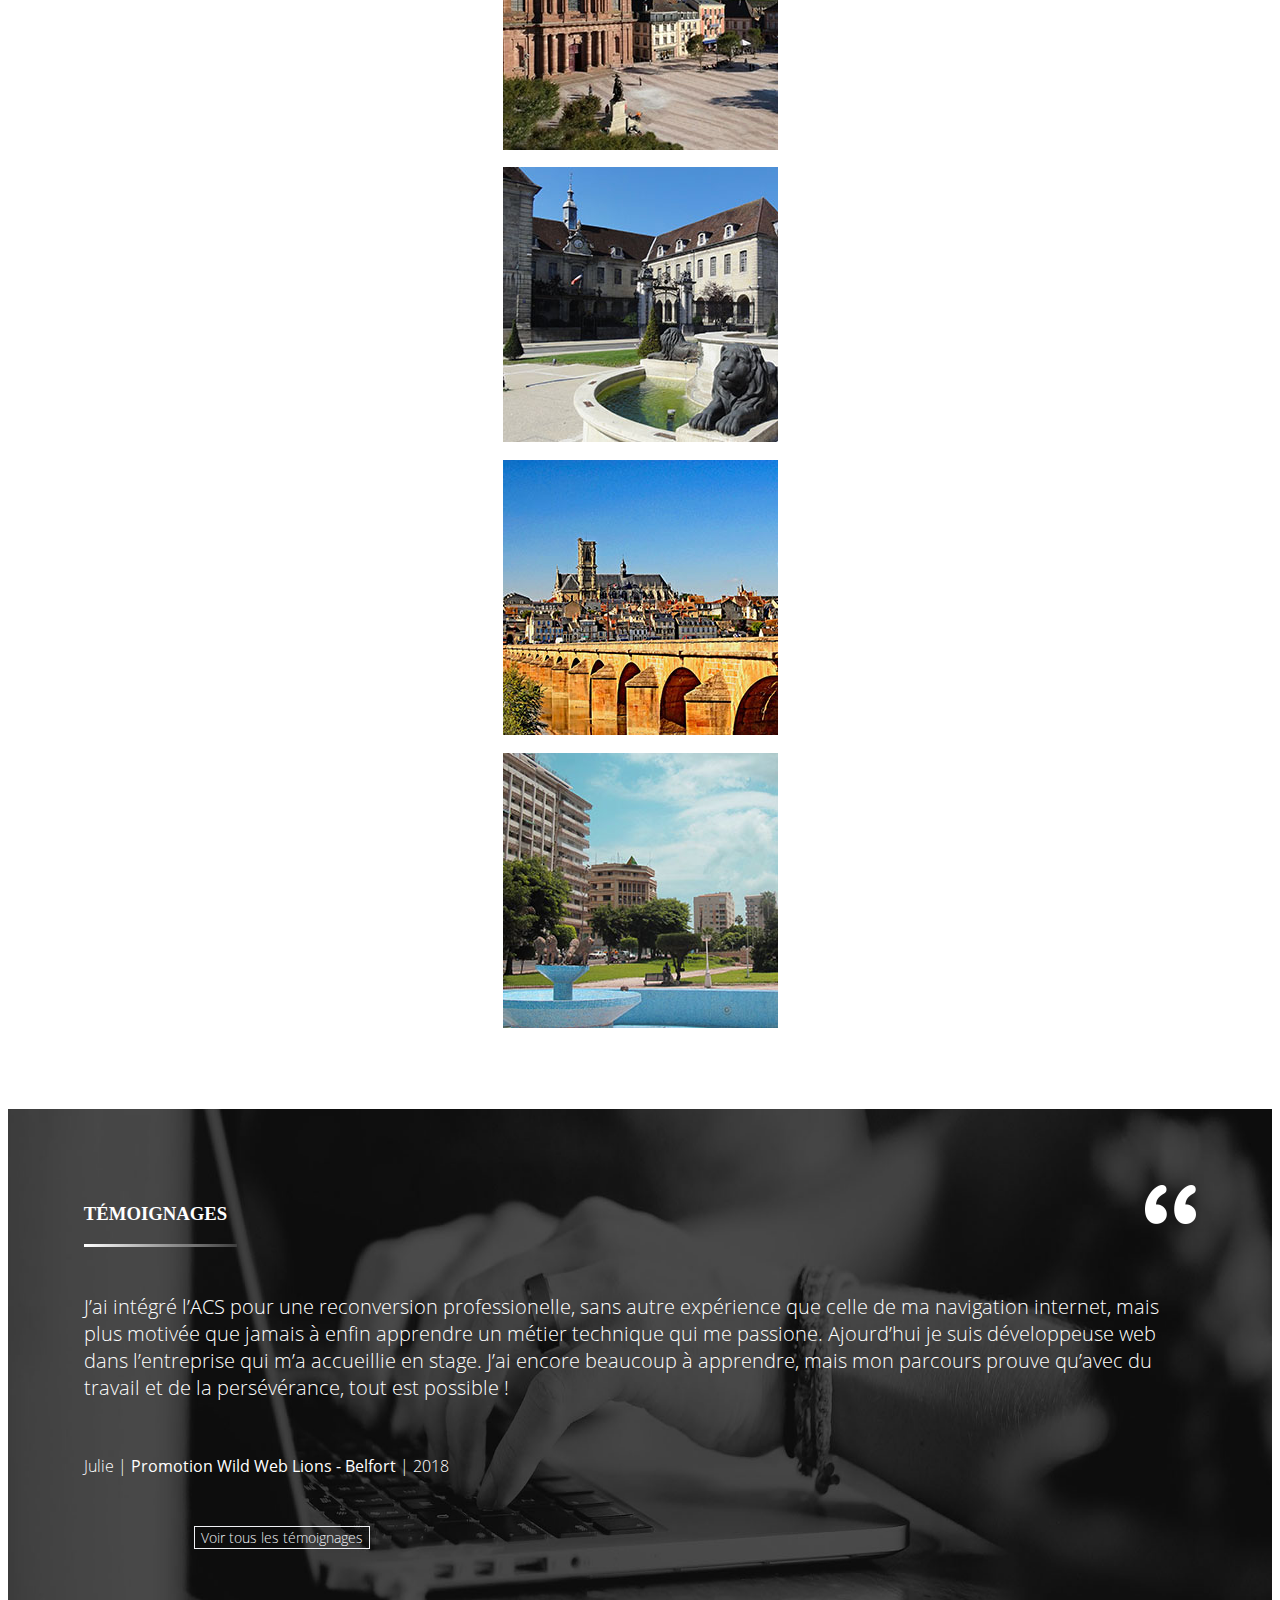
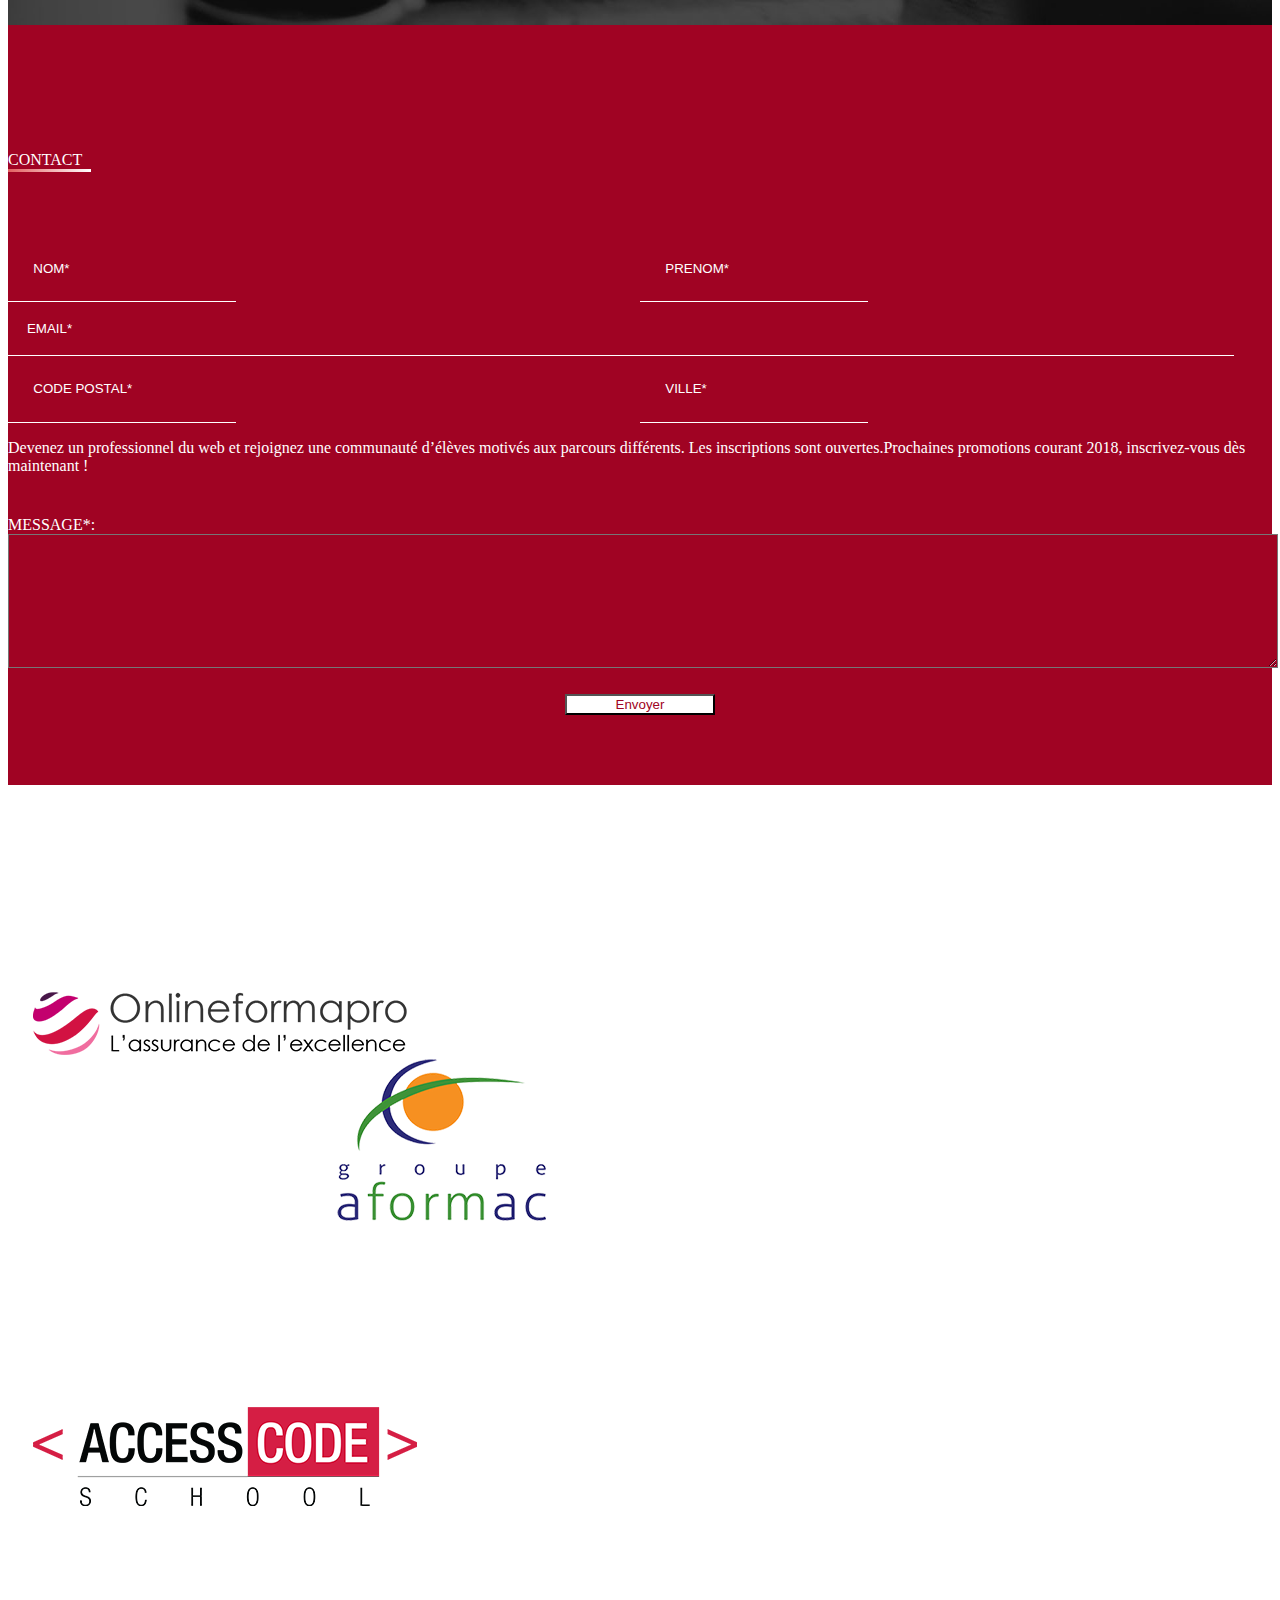
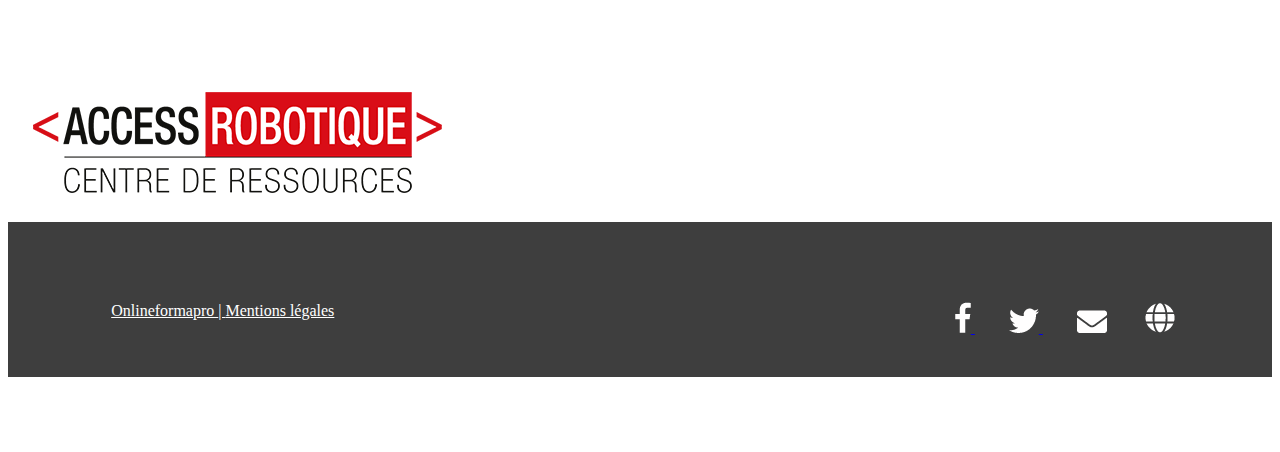
<file: assets/index.html>
<!DOCTYPE html>
<html lang="fr">

<head>
  <meta charset="UTF-8" />
  <meta name="viewport" content="width=, initial-scale=1.0" />
  <meta http-equiv="X-UA-Compatible" content="ie=edge" />

  <!-- Bootstrap CSS -->
  <link rel="stylesheet" href="assets/css/style.css" />
  <link rel="stylesheet" href="https://stackpath.bootstrapcdn.com/bootstrap/4.4.0/css/bootstrap.min.css"
    integrity="sha384-SI27wrMjH3ZZ89r4o+fGIJtnzkAnFs3E4qz9DIYioCQ5l9Rd/7UAa8DHcaL8jkWt" crossorigin="anonymous" />

  <title>Document</title>
</head>
<body>
  <header>
    <div id="bg-header" class="bg-header">
      <div class="top-header">
        <div class="container">
          <nav class="navbar">
            <img src="./assets/img/logo.png" class="logo-access">
            <ul class="nav justify-content-end">
              <li class="nav-item"><a class="nav-link" href="#">ACCUEIL</a></li>
              <li class="nav-item"><a class="nav-link" href="#">LA FORMATION</a></li>
              <li class="nav-item"><a class="nav-link" href="#">ACTUALITE</a></li>
              <li class="nav-item"><a class="nav-link" href="#">CONTACT</a></li>
              <li class="nav-item"><a class="nav-link active" href="#">INSCRIPTION</a></li>
            </ul>
          </nav>
        </div>
      </div>
      <div class="container">
        <nav class="navbar navbar-light navbar-1 navbar-dark">
          <img src="./assets/img/logo.png" class="logo1">
          <div id="navigation">
            <ul class="nav justify-content-end">
              <li class="nav-item"><a class="nav-link" href="#">ACCUEIL</a></li>
              <li class="nav-item"><a class="nav-link" href="#">LA FORMATION</a></li>
              <li class="nav-item"><a class="nav-link" href="#">ACTUALITE</a></li>
              <li class="nav-item"><a class="nav-link" href="#">CONTACT</a></li>
              <li class="nav-item"><a class="nav-link" href="#">INSCRIPTION</a></li>
            </ul>
          </div>
          <div id="burger"><button class="navbar-toggler" type="button" data-toggle="collapse"
              data-target="#navbarSupportedContent15" aria-controls="navbarSupportedContent15" aria-expanded="false"
              aria-label="Toggle navigation"><span class="navbar-toggler-icon" style="color:#fff"></span></button></div>
          <div class="collapse navbar-collapse" id="navbarSupportedContent15">
            <ul class="navbar-nav mr-auto">
              <li class="nav-item">
                <a class="nav-link" style="color:#fff" href="#">ACCUEIL<span class="sr-only">(current)</span></a>
              </li>
              <li class="nav-item">
                <a class="nav-link" style="color:#fff" href="#">LA FORMATION</a>
              </li>
              <li class="nav-item">
                <a class="nav-link" style="color:#fff" href="#">ACTUALITE</a>
              </li>
              <li class="nav-item">
                <a class="nav-link" style="color:#fff" href="#">CONTACT</a>
              </li>
              <li class="nav-item">
                <a class="nav-link" style="color:#fff" href="#">INSCRIPTION</a>
              </li>
            </ul>
          </div>
        </nav>
        <div class="container">
          <div id="header" class="header">
            <div class="row">
              <div class="col-12 col-sm-12 col-md-12 col-lg-12 col-xl-12">
                <h1 class="title-header">Devenez développeur web en 8 mois</h1>
                <h2 class="title-header2">
                  Une formation qualifiante accessible sans condition de diplôme.
                </h2>
              </div>
            </div>
            <div id="button-header" class="text-center">
              <button id="btn-header" type="button" class="btn"> En savoir plus</button>
            </div>
          </div>
        </div>
      </div>
    </div>
  </header>
  <main>
    <div id="formation">
      <div class="container">
        <div class="row">
          <div class="col-12 col-sm-12 col-md-12 col-lg-12 col-xl-12 ">
            <h3 id="title-formation" class="text-center">FORMATION LABELLISEE GRANDE ECOLE DU NUMERIQUE</h3>
          </div>
        </div>
        <div class="row">
          <div class="col-12 col-sm-12 col-md-12 col-lg-12 col-xl-12 icon">
            <div style="padding:10% 0 30% 0;">
              <div class="border-wrap-formation ">
                <div class="soulign-formation ">
                </div>
              </div>
            </div>
          </div>
          <div id="p-left" class="col-12 col-sm-12 col-md-5 col-lg-5 col-xl-5 text-right">
            <p>La Grande Ecole du Numérique est un réseau de plus de 400 formations aux métiers du
              numérique. Elle favorise l'inclusion et répond aux besoins des recruteurs en compétences
              numériques.</p>
            <p>Les 14 écoles Access Code School ont été labellisées en tant que « Fabrique de la Grande
              Ecole du Numérique »</p>
          </div>
          <div class="col-12 col-sm-12 col-md-2 col-lg-2 col-xl-2 icon logo-n">
            <img src="assets/img/gedn-black.jpg" alt="#" class="img-fluid center-block img_project">
          </div>
          <div class="col-12 col-sm-12 col-md-5 col-lg-5 col-xl-5">
            <div class="row">
              <div id="p-right" class="col-12 col-sm-12 col-md-12 col-lg-12 col-xl-12">
                <p>La Grande Ecole du Numérique c'est <b>répondre au besoin d'emploi dans le
                    secteur du numérique.</b></p>
              </div>
              <div id="p-right-down" class="col-12 col-sm-12 col-md-12 col-lg-12 col-xl-12">
                <ul class="liste1">
                  <li><a>Accessible sans condition de diplôme</a></li>
                  <li><a>Une approche pédagogique renouvelée</a></li>
                  <li><a>Visant l'insertion professionnelle et sociale des jeunes</a></li>
                  <li><a>Anticiper ce que seront les métiers de demain</a></li>
                </ul>
                </p>
              </div>
            </div>
          </div>
        </div>
      </div>
    </div>
    </div>
    <div id="enseignement" class="bg-enseign">
      <div class="container">
        <div class="row grid justify-img-center">
          <div class="col-12 col-sm-12 col-md-12 col-lg-12 col-xl-12">
            <h3 id="title-enseign" class="text-white text-center">UN ENSEIGNEMENT ADAPTE A LA VIE PROFESSIONNELLE</h3>
          </div>
        </div>
        <div class="row">
          <div class="col-12 col-sm-12 col-md-12 col-lg-12 col-xl-12 icon">
            <div style="padding:10% 0 30% 0;">
              <div class="border-wrap-enseign">
                <div class="soulign-enseign">
                </div>
              </div>
            </div>
          </div>
          <div class="row text-center white">
            <div class="col-12 col-sm-12 col-md-2 col-lg-2 col-xl-2 ">
              <img src="assets/img/icon1.png" alt="#">
              <p class="padding-img">Apprendre la théorie avant le cours, pour approfondir les acquis en groupe</p>
            </div>
            <div class="col-12 col-sm-12 col-md-3 col-lg-3 col-xl-3">
              <img src="assets/img/icon2.png" alt="#">
              <p class="padding2-img">Explorer des problématiques réelles de codage et de développement</p>
            </div>
            <div class="col-12 col-sm-12 col-md-2 col-lg-2 col-xl-2">
              <img src="assets/img/icon3.png" alt="#">
              <p class="padding-img">Apporter une souplesse dans l'utilisation des outils et techniques ou ressources
              </p>
            </div>
            <div class="col-12 col-sm-12 col-md-3 col-lg-3 col-xl-3">
              <img src="assets/img/icon4.png" alt="#">
              <p class="padding2-img">Disposer d'une aide pragmatique dans le transfert des savoirs</p>
            </div>
            <div class="col-12 col-sm-12 col-md-2 col-lg-2 col-xl-2">
              <img src="assets/img/icon5.png" alt="#">
              <p class="padding-img">Développer ses compétences par l'auto-formation grâce à la curiosité et aux bons
                outils</p>
            </div>
          </div>
        </div>
      </div>
      <div id="metier" class="text-white">
        <div class="container">
          <div class="row">
            <div class="col-12 col-sm-12 col-md-12 col-lg-12 col-xl-12 align-center">
              <h3 class="title-metier">À CHACUN SON METIER</h3>
              <div class="border-wrap-metier">
                <div class="soulign-metier">
                </div>
              </div>
            </div>
          </div>
          <div class="row">
            <div class="col-12 col-sm-12 col-md-6 col-lg-6 col-xl-6">
              <div>
                <p class="paragraph-metier"><b>8 mois de formation dont 2 en entreprise.</b><br> Notre formation est
                  gratuite, dîplomante,
                  intensive et accessible sans prérequis de diplôme.Elle permet un accès rapide aux métiers de
                  Développeur d'applications web & mobile.Après 2 mois d'aprentissage, le stagiaire se
                  spécialise afin de devenir Développeur Front-End ou Développeur Back-End en fonction de ses
                  goûts et de ses compétences.</p>
                <p class="paragraph2-metier"><b>Accessible sans condition de diplôme.</b><br> Motivation, esprit
                  logique,
                  autonomie, capacité
                  d'analyse, rigueur, sens créatif, capacité à s'autoformer et envie de travailler en équipe
                  sont les seuls critères de sélection.</p>
                <div class="div-btn-metier">
                  <button id="btn-temoign" type="button" class="btn btn-default btn-style-metier">JE M'INSCRITS</button></div>
              </div>
            </div>
            <div class="col-12 col-sm-12 col-md-6 col-lg-6 col-xl-6">
              <div class="embed-responsive embed-responsive-16by9"><iframe class="embed-responsive-item"
                  src="https://www.youtube.com/embed/d5-0OVmNzs8" width="300" height="150"></iframe></div>
            </div>
          </div>
        </div>
      </div>
      <div id="projet">
        <div class="container">
          <div class="row">
            <div class="col-12 col-sm-12 col-md-6 col-lg-6 col-xl-6">
              <div id="img_projet"><img src="assets/img/project.jpg" alt="#" class="img-fluid center-block img_project">
              </div>

            </div>
            <div class="col-12 col-sm-12 col-md-6 col-lg-6 col-xl-6">
              <h3 id="title-project">À CHACUN SON PROJET</h3>
              <div class="container-wrap-projet">
                <div class="border-wrap-projet">
                  <div class="soulign-projet">
                  </div>
                </div>
              </div>
              <h5 class="title-h5-project">Chaque apprenant bénéficie:</h5>
              <ul class="paragraph_project">
                <li><a>d'un écosystème ultra-stimulant à la réalité professionnelle d'aujourd'hui</a></li>
                <li><a>d'une démarche personnalisé qui le rend acteur de son apprentissage</a></li>
                <li><a>d'un encadrement adapté par des coachs formateurs</a></li>
                <li><a>d'un équipement de pointe, dans un open-space visant à coller au plus près à la réalité
                    professionnelle</a></li>
                <li><a>d'un complément de formation sous forme d'ateliers du soir, hebdomadaires</a></li>
                <li><a>d'initiation à une technologie ou d'approfondissement des connaissances</a></li>
                <li><a>d'un réseau d'entreprises et de professionnels du numérique</a></li>
              </ul>
            </div>
          </div>
        </div>
      </div>
    </div>
    <div id="header-portfolio">
      <div class="container">
        <div class="row ">
          <div class="col-12 col-sm-12 col-md-12 col-lg-12 col-xl-12">
            <h3 id="title-pro" class="text-white text-center">Nos formation Access Code School permettent d'obtenir un
              <b>Titre professionnel de Niveau III </b>de Développeur logiciel<br>ou de Designer Web.</h3>
          </div>
        </div>
      </div>
    </div>
    <div class="portfolio">
      <div class="container">
        <div class="text-portfolio">
          <h3 id="title-portfolio">Nos centres de formation</h3>
        </div>
        <div id="exemple">
          <div class="border-wrap-portfolio">
            <div class="soulign-portfolio">
            </div>
          </div>
        </div>
        <div class="row icon text-center ">
          <div class="col-lg-3 col-md-6">
            <div class="img-portfolio"><a>
                <img src="assets/img/1.jpg"></a>
            </div>
          </div>
          <div class="col-lg-3 col-md-6">
            <div class="img-portfolio"><a>
                <img src="assets/img/2.jpg"></a>
            </div>
          </div>
          <div class="col-lg-3 col-md-6">
            <div class="img-portfolio">
              <div class="overlay-image ">
                <a>
                  <img src="assets/img/3-hover.jpg"></a>
                <div class="normal">
                  <div class="centered">vesoul</div>
                </div>
                <div class="hover"><a>
                    <img class="image" src="assets/img/3.jpg" alt="Alt text hover" />
                  </a>
                </div>
              </div>
            </div>
          </div>
          <div class="col-lg-3 col-md-6">
            <div class="img-portfolio"><a>
                <img src="assets/img/4.jpg"></a>
            </div>
          </div>
          
          <div class="col-lg-3 col-md-6">
            <div class="img-portfolio"><a>
                <img src="assets/img/5.jpg"></a>
            </div>
          </div>
          <div class="col-lg-3 col-md-6">
            <div class="img-portfolio"><a>
                <img src="assets/img/6.jpg"></a>
            </div>
          </div>
          <div class="col-lg-3 col-md-6">
            <div class="img-portfolio"><a>
                <img src="assets/img/7.jpg"></a>
            </div>
          </div>
          <div class="col-lg-3 col-md-6">
            <div class="img-portfolio"><a>
                <img src="assets/img/8.jpg"></a>
            </div>
          </div>
        
      </div>
    </div>
  </div>
    <div class="temoignage">
      <div class="container">
        <div class="bloc-titreimg">
          <div class="titre-temoign">
            <h3>témoignages</h3>
            <div class="border-wrap-temoignage">
              <div class="soulign-temoignage">
              </div>
            </div>
          </div>
          <div><img src="./assets/img/quote.png" class=" quote" /></div>
        </div>
        <div class="text-temoign">
          <p style="color:#fff;font-size:1.24em;font-family: OpenSans;
                    font-weight: 300;">
            J’ai intégré l’ACS pour une reconversion professionelle, sans
            autre expérience que celle de ma navigation internet, mais plus
            motivée que jamais à enfin apprendre un métier technique qui me
            passione. Ajourd’hui je suis développeuse web dans l’entreprise
            qui m’a accueillie en stage. J’ai encore beaucoup à apprendre,
            mais mon parcours prouve qu’avec du travail et de la
            persévérance, tout est possible !
          </p>
          <p style="color:#fff;font-family: OpenSans;font-weight: 100; padding:3%; padding-left:0;">Julie |
            <span><b>Promotion Wild Web Lions - Belfort</b> </span>| 2018</p>
        </div>
        <button id="btn-temoign" type="button" class="btn btn-default " style="background-color:transparent; font-size:14px;font-family: OpenSans;
                    font-weight: 300; margin-left:110px;">
          Voir tous les témoignages
        </button>
      </div>
    </div>
    <div id="contact">
      <div class="container ">
        <div class="element-form">
        <div class="titre-contact">
          <h3">contact</h3>
            <div class="border-wrap-contact">
              <div class="soulign-metier-contact">
              </div>
            </div>
        </div>
        <div class="center-formulaire">
          <div class="row">
            <div class="col-6 col-sm-6 col-md-4 col-lg-5 col-xl-6">
              <div class="row ">
                <div class="col-6 col-sm-6 col-md-6 col-lg-6 col-xl-6">
                  <input type="text" id="nom" placeholder="NOM*" tabindex="1" style="float:left;padding:2%" />
                </div>
                <div class="col-6 col-sm-6 col-md-6 col-lg-6 col-xl-6">
                  <input type="text" id="prenom" placeholder="PRENOM*" style="padding:2%" />
                </div>

                <div class="col-12 col-sm-12 col-md-12 col-lg-12 col-xl-12">
                  <input type="email" id="email" placeholder="EMAIL*" style=" float:left;padding:1.5%;" />
                </div>

                <div class="col-6 col-sm-6 col-md-6 col-lg-6 col-xl-6">
                  <input type="text" id="codepostal" placeholder="CODE POSTAL*" style="float:left; padding:2%" />
                </div>
                <div class="col-6 col-sm-6 col-md-6 col-lg-6 col-xl-6">
                  <input type="text" id="ville" placeholder="VILLE*" style=" padding:2%" />
                </div>
              </div>
            </div>
            <div class="col-6 col-sm-6 col-md-4 col-lg-5 col-xl-6">
              <p style="color:#fff;text-align:left">
                Devenez un professionnel du web et rejoignez une communauté
                d’élèves motivés aux parcours différents. Les inscriptions
                sont ouvertes.Prochaines promotions courant 2018,
                inscrivez-vous dès maintenant !
              </p>
            </div>
          
            <div class="col-12 col-sm-12 col-md-12col-lg-12 col-xl-12">
              <label for="msg" style="color:#fff;  padding:2% 0 0 0;float:left">MESSAGE*:</label>

              <textarea class="area-text" id="msg" name="message"></textarea>
            </div>
          </div>
          <div class="row">
            <div class="col-12 col-sm-12 col-md-12col-lg-12 col-xl-12">
              <button type="submit" class="btn btn-primary btn-lg bouton">
                Envoyer
              </button>
            </div>
          </div>
        </div>
      </div>
    </div>
    </div>

    <div id="partenary">
      <div>
        <div class="row">
          <div class="col-3 col-sm-3 col-md-3 col-lg-3 col-xl-3">
            <img src="assets/img/logo1.png" class="img-fluid logo" />
          </div>
          <div class="col-3 col-sm-3 col-md-3 col-lg-3 col-xl-3">
            <img src="assets/img/logo2.png" class="img-fluid logo2" />
          </div>
          <div class="col-3 col-sm-3 col-md-3 col-lg-3 col-xl-3">
            <img src="assets/img/logo3.png" class="img-fluid logo" />
          </div>
          <div class="col-3 col-sm-3 col-md-3 col-lg-3 col-xl-3">
            <img src="assets/img/logo4.png" class="img-fluid logo" />
          </div>
        </div>
      </div>
    </div>
  </main>
  <footer>
    <div id="footer-bottom">
      <div class="container">
        <div class="nav-footer">
          <div class="menu-footer">
            <ul>
              <li><a href="#">Onlineformapro </a></li>
              <li><a href="#">| </a></li>
              <li><a href="#">Mentions légales</a></li>
            </ul>
          </div>
          <div class="reseauxsocio">
            <ul>
              <li>
                <a href="#"><img src="assets/img/icone-facebook.png" /> </a>
              </li>
              <li>
                <a href="#"><img src="assets/img/icone-tweter.png" /> </a>
              </li>
              <li>
                <a href="#"> <img src="assets/img/icone-mail.png" /></a>
              </li>
              <li>
                <a href="#"> <img src="assets/img/icone-web.png" /></a>
              </li>
            </ul>
          </div>
        </div>
      </div>
    </div>
  </footer>
  <script src="https://code.jquery.com/jquery-3.2.1.slim.min.js"
    integrity="sha384-KJ3o2DKtIkvYIK3UENzmM7KCkRr/rE9/Qpg6aAZGJwFDMVNA/GpGFF93hXpG5KkN"
    crossorigin="anonymous"></script>
  <script src="https://cdnjs.cloudflare.com/ajax/libs/popper.js/1.12.9/umd/popper.min.js"
    integrity="sha384-ApNbgh9B+Y1QKtv3Rn7W3mgPxhU9K/ScQsAP7hUibX39j7fakFPskvXusvfa0b4Q"
    crossorigin="anonymous"></script>
  <script src="https://maxcdn.bootstrapcdn.com/bootstrap/4.0.0/js/bootstrap.min.js"
    integrity="sha384-JZR6Spejh4U02d8jOt6vLEHfe/JQGiRRSQQxSfFWpi1MquVdAyjUar5+76PVCmYl"
    crossorigin="anonymous"></script>


  <script>
    let burger = document.getElementById('burger');
    let navigation = document.getElementById('navigation')

    window.addEventListener('resize', function () {
      if (window.innerWidth >= 1200) {
        burger.style.display = "none";
        navigation.style.display = "inline-block";
      } else if (window.innerWidth <= 1200) {
        burger.style.display = "block";
        navigation.style.display = "none";
      }
    });
  </script>
</body>
</html>
</file>
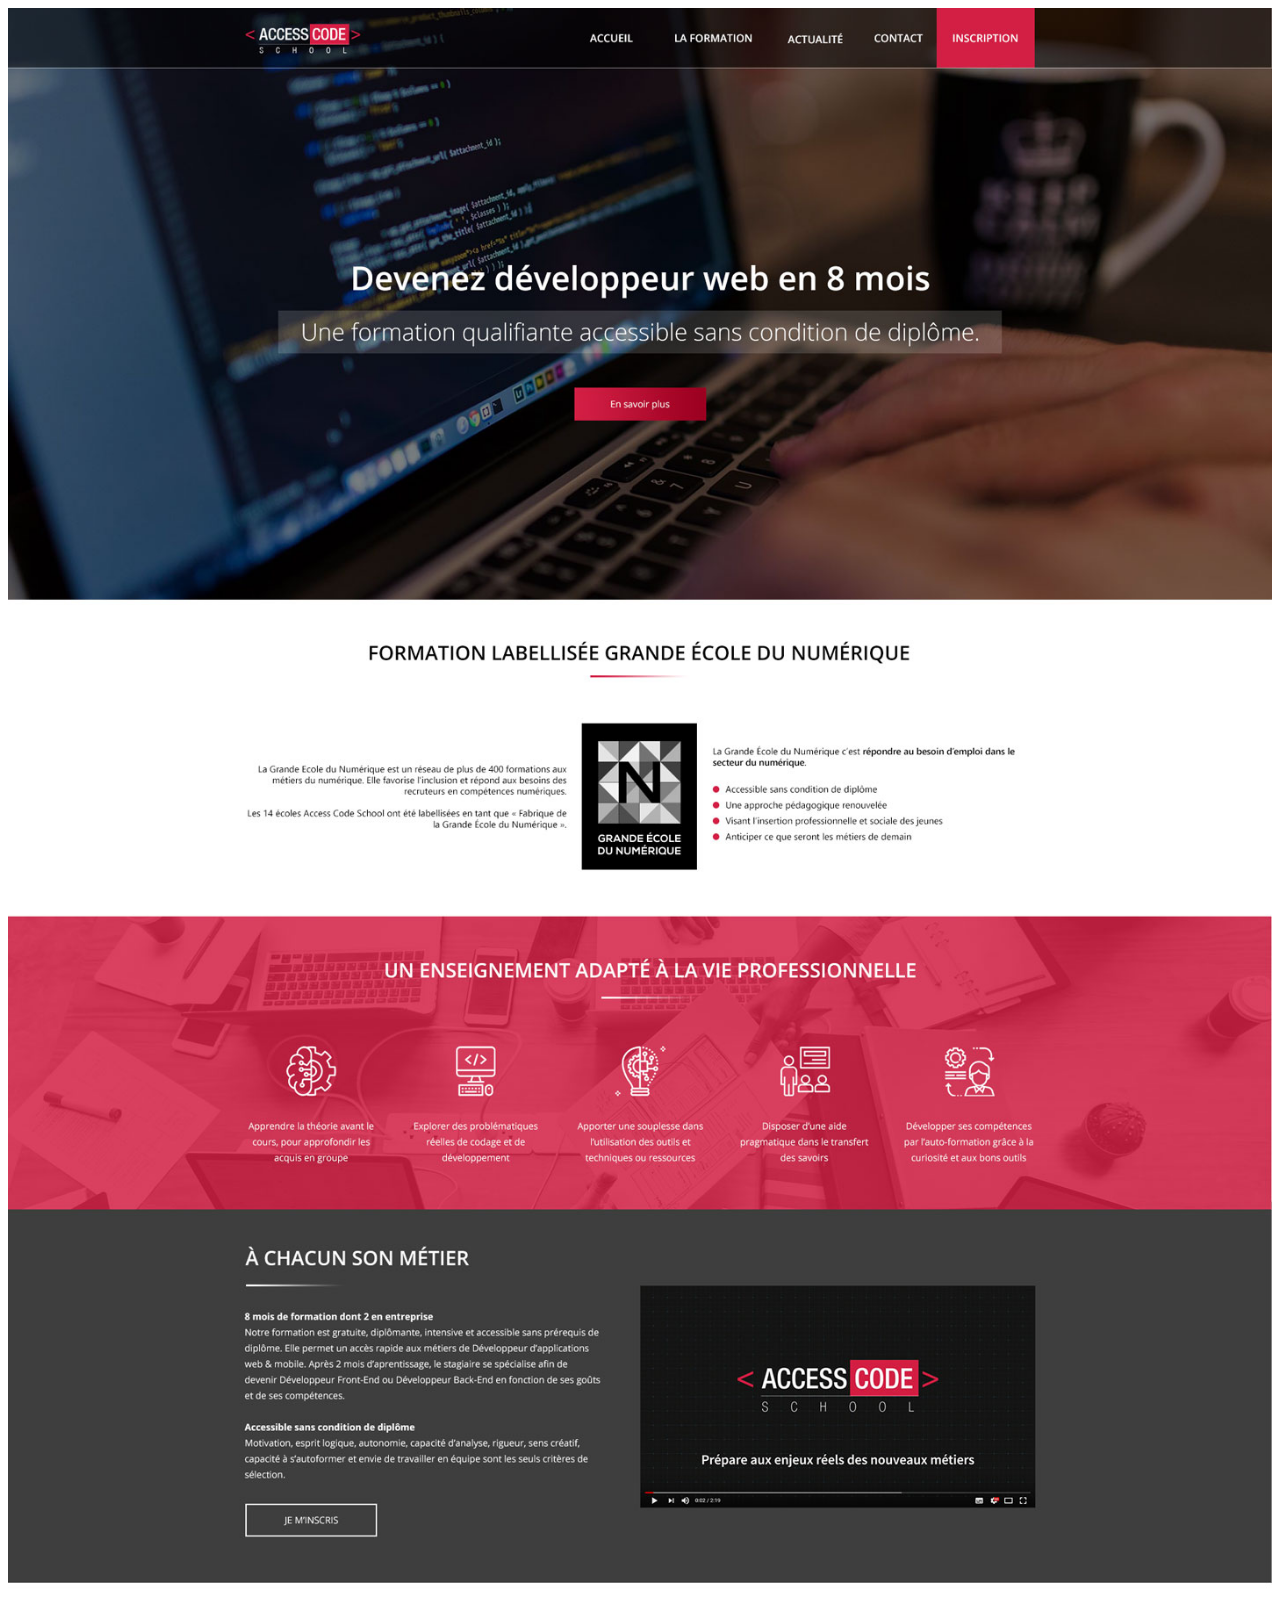
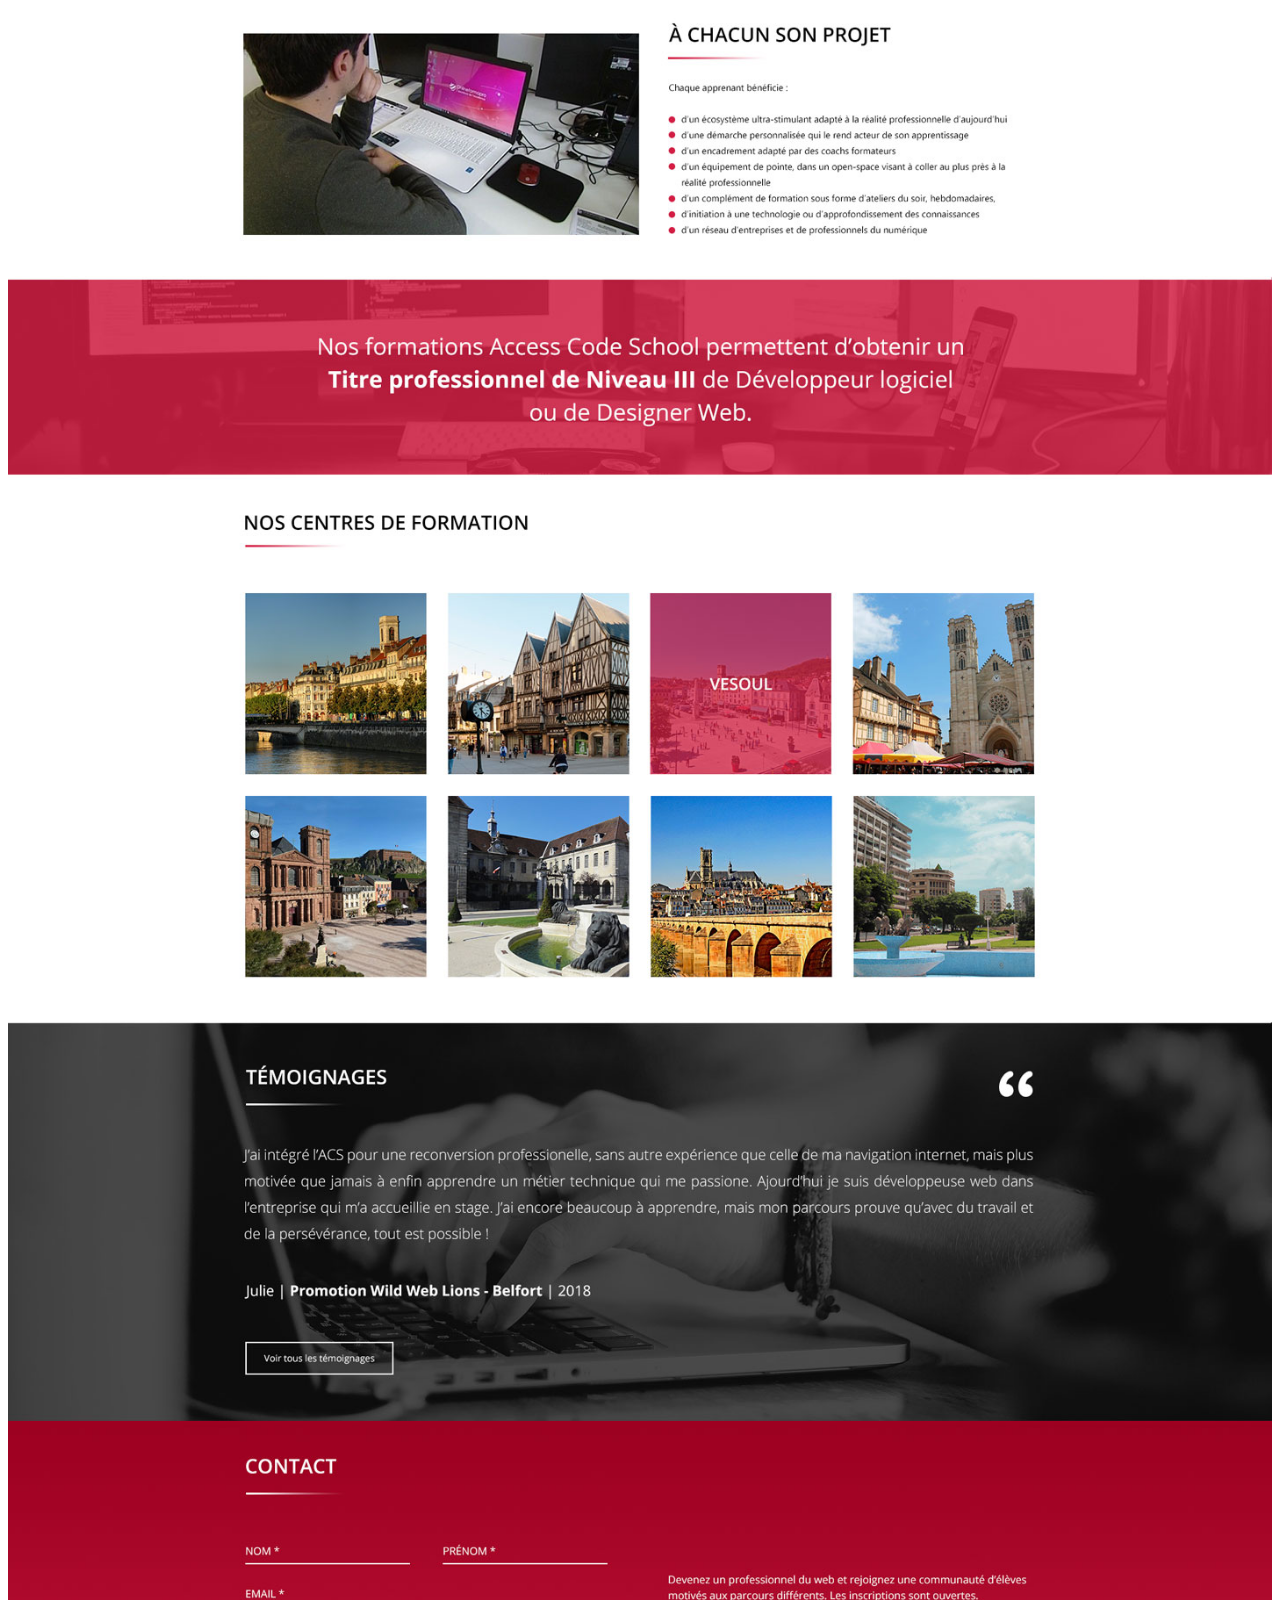
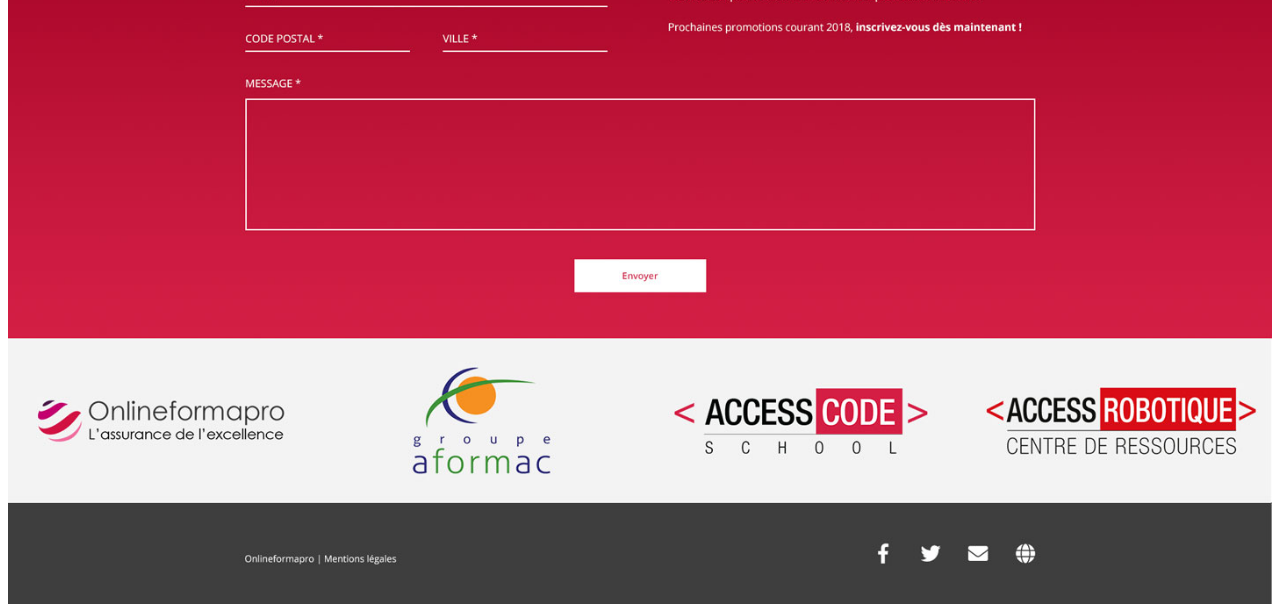
<file: model.html>
<!DOCTYPE html>
<html lang="en">
<head>
    <meta charset="UTF-8">
    <meta name="viewport" content="width=, initial-scale=1.0">
    <meta http-equiv="X-UA-Compatible" content="ie=edge">
    <title>Model</title>
</head>
<body>
    <img src="assets/img/acs-mockup.jpg" style="width:100%">
</body>
</html>
</file>
<file: assets/css/style.css>
/*fonts*/

@font-face {
  font-family: "OpenSans";
  src: url(../font/OpenSans-Regular.ttf) format("truetype");
  font-weight: 400;
}

@font-face {
  font-family: "OpenSans";
  src: url(../font/OpenSans-Light.ttf) format("truetype");
  font-weight: 300;
}

.white {
  color: #fff;
}

.clear {
  clear: both;
}

button.navbar-toggler {
  border-color: #fff;
}

.bg-header {
  background-image: url('../img/bg-head.jpg');
  background-size: cover;
  background-repeat: no-repeat;
}

.logo-access {
  width: 180px;
}

.top-header {
  background: rgba(5, 5, 5, 0.44);
  border-bottom: 2px solid rgba(252, 250, 250, 0.3);
}

.nav {
  margin: 0;
}

.navbar {
  padding: 0;
}

.nav-item a {
  padding: 10px;
  color: #fff;
  font-weight: 600;
  height: 100%;
}

#btn-header {
  border-radius: 0;
  background-color: rgba(211, 31, 68, 89);
  color: #fff;
  -webkit-border-radius: 0;
  -moz-border-radius: 0;
  -ms-border-radius: 0;
  -o-border-radius: 0;
  padding: 10px 45px;
}

.active {
  background-color: #d31f44;
}

.nav-link a {
  height: 100%;
}

.nav li a {
  padding: 28px;
}

.header {
  padding: 22% 0;
  text-align: center;
}

.title-header {
  color: #fff;
  font-size: 3em;
}

.title-header2 {
  font-family: "OpenSans";
  font-weight: 300;
  padding: 20px;
  background: rgba(255, 255, 255, 0.14);
  color: rgba(255, 255, 255, 0.8);
  font-size: 2.2em;
  padding: 5px;
  font-weight: 200px;
}

.title-section {
  text-align: center;
  padding: 6%;
}

#formation {
  font-family: "OpenSans";
  font-weight: 300;
  padding: 3%;
}

#title-formation {
  padding: 0;
}

.border-wrap-formation {
  background: linear-gradient(to right, #a00323, #fff);
  padding: 0.09rem;
  width: 150px;
  padding: 3% 0 0 0;
  border-radius: 50px;
  -webkit-border-radius: 50px;
  -moz-border-radius: 50px;
  -ms-border-radius: 50px;
  -o-border-radius: 50px;
}

#p-left {
  font-size: 0.8em;
}

@media (min-width: 1200px) {
  #p-left {
    text-align: right;
  }
}

#p-right {
  padding: 7% 0 0 4%;
}

#p-right-down {
  padding: 0 0 0 0;
}

#p-down {
  margin-left: -20px;
}

.liste1 ul {
  list-style-position: outside;
}

.liste1 li {
  color: initial;
  font-size: 1em;
  margin-bottom: -5px;
  color: red;
}

.liste1 li i {
  font-size: 0.8em;
  color: initial;
  font-style: normal;
}

#p-right-down ul li {
  padding: 0;
}

#p-right-down ul li a {}

.bg-enseign {
  background: url(../img/bg-enseign.jpg) no-repeat;
  background-size: cover;
  background-position: center;
  background-size: 100% 100%;
}

.border-wrap-enseign {
  background: linear-gradient(90deg, rgba(255, 255, 255, 1) 50%, rgba(255, 255, 255, 1) 50%, rgba(255, 255, 255, 0.006039915966386533) 100%);
  padding: 0.09rem;
  width: 150px;
  border-radius: 50px;
  -webkit-border-radius: 50px;
  -moz-border-radius: 50px;
  -ms-border-radius: 50px;
  -o-border-radius: 50px;
}

#enseignement {
  padding: 3%;
}

#title-enseign {
  padding: 0;
}

.soulign-enseign {
  background: #fff;
}

.icon {
  display: grid;
  justify-content: center;
}

.padding2-img {
  padding-top: 20px;
}

#metier {
  font-family: "OpenSans";
  font-weight: 300;
  background: rgba(62, 62, 62, 1);
}

.title-metier {
  padding: 3% 0 3% 0;
}

.border-wrap-metier {
  background: linear-gradient(to right, white, rgba(62, 62, 62, 1));
  padding: 0.09rem;
  width: 150px;
}

.soulign-metier {
  background: rgba(62, 62, 62, 1);
}

.paragraph-metier {
  padding: 5% 3% 0 0%;
  font-size: 0.8rem;
}

.paragraph2-metier {
  padding: 2% 0 5% 0;
  font-size: 0.9em;
}

.div-btn-metier {
  padding: 0 0 5% 0;
}

.btn-style-metier {
  border-radius: 0;
  -webkit-border-radius: 0;
  -moz-border-radius: 0;
  -ms-border-radius: 0;
  -o-border-radius: 0;
  background-color: transparent
}

#projet {
  font-family: "OpenSans";
  font-weight: 300;
  background-color: #fff;
  padding: 4%;
}

.img_project {
  margin: 3% 0 0 0;
}

#title-project {
  padding: 0 0 0 4%;
}

.container-wrap-projet {
  padding: 0 0 0 4%;
}

.border-wrap-projet {
  background: linear-gradient(to right, #a00323, #fff);
  padding: 0.09rem;
  width: 150px;
}

.soulign-projet {
  background: rgba(62, 62, 62, 1);
}

.title-h5-project {
  padding: 4%;
}

.paragraph_project {
  font-size: 0.9em;
  padding-top: 1%;
  border: 1px solid #930031
}

ul li {
  color: red;
}

.paragraph_project a {
  color: initial;
}

.paragraph_project a:link {
  text-decoration: none;
}

#header-portfolio {
  font-family: "OpenSans";
  font-weight: 300;
  background: url(../img/titre-pro.jpg) no-repeat;
  background-size: cover;
  background-position: center;
  background-size: 100% 100%;
}

#title-pro {
  font-size: 2.2em;
}

.nav-link a {
  color: white;
}

.nav-item a {
  color: white;
}

nav ul {
  color: white;
}

nav.navbar ul.nav li.nav-item {}

nav.navbar ul.nav li.nav-item a.nav-link {
  color: white;
}

#navigation-nav {
  padding: 0;
  margin: 0;
}

@media (max-width: 1200px) {
  nav ul {
    background: black;
  }
  nav.navbar ul.nav li.nav-item a.nav-link {
    padding: 10px;
  }
  #navbarNav {
    position: absolute;
    width: 100%;
    top: 80px;
    left: 0;
    z-index: 2;
  }
}

@media (min-width: 1200px) {
  nav ul li {
    padding: 0 10px;
  }
}

/*/////////////////////////////////////////////////////////////////////////////////////////////////*/

#title-portfolio {
  padding: 5% 0 0 0;
}

.img-portfolio {
  display: inline-block;
  margin-right: 10%;
  margin-bottom: 5%;
}

#exemple {
  margin-bottom: 2%;
}

/*style portfolio*/

.border-wrap-portfolio {
  background: linear-gradient(to right, rgb(226, 97, 97), white);
  padding: 0.1rem;
  width: 150px;
}

.soulign-portfolio {
  background: rgb(226, 97, 97);
}

/* Conteneur principal */

.overlay-image {
  position: relative;
  width: 100%;
}

/* Image originale */

.overlay-image .image {
  display: block;
  height: auto;
}

/* Texte original */

.overlay-image .text {
  color: #fff;
  font-size: 30px;
  line-height: 1.5em;
  text-shadow: 2px 2px 2px #000;
  text-align: center;
  position: absolute;
  top: 50%;
  left: 50%;
  transform: translate(-50%, -50%);
  width: 100%;
}

/********* Hover image et texte *******/

/* Overlay */

.overlay-image .hover {
  position: absolute;
  top: 0;
  height: 100%;
  width: 100%;
  opacity: 0;
  transition: .5s ease;
}

/* Apparition overlay sur passage souris */

.overlay-image:hover .hover {
  opacity: 1;
}

/********* Hover background et texte uniquement *******/

.centered {
  position: absolute;
  top: 50%;
  left: 50%;
  transform: translate(-50%, -50%);
  text-transform: uppercase;
  color: #fff;
  font-size: 25px;
  font-family: "OpenSans; SemiBold";
}

.overlay-image .normal {
  transition: .5s ease;
}

.overlay-image:hover .normal {
  opacity: 0;
}

.overlay-image .hover {
  background-color: rgba(0, 0, 0, 0.5);
}

.text-portfolio {
  color: black;
  text-transform: uppercase;
}

/*style temoignage*/

.temoignage {
  padding: 6%;
  background: url("../img/bg-temoign.jpg");
  background-size: cover;
  background-position: center;
  background-size: 100% 100%;
}

.bloc-titreimg {
  padding-bottom: 8%;
}

.border-wrap-temoignage {
  background: linear-gradient(to right, white, rgba(62, 62, 62, 1));
  padding: 0.1rem;
  width: 150px;
}

.soulign-temoignage {
  background: rgba(62, 62, 62, 1);
}

.titre-temoign {
  color: #fff;
  text-transform: uppercase;
  margin-left: auto;
  margin-right: auto;
  float: left;
  font-family: "OpenSans";
  font-weight: 300;
}

#btn-temoign {
  color: #f1f2f6;
  border: 1px solid #f1f2f6;
}

/* image quote container temoignage*/

.quote {
  margin-left: auto;
  margin-right: auto;
  float: right;
}

/*contact*/

#contact {
  background-color: #a00323;
  font-family: "OpenSans";
  font-weight: 300;
}

.element-form {
  padding-top: 5%;
}

.titre-contact {
  color: #fff;
  text-transform: uppercase;
  padding: 5% 0 5% 0;
}

.border-wrap-contact {
  background: linear-gradient(to right, rgb(226, 97, 97), white);
  padding: 0.1rem;
  width: 80px;
}

.soulign-metier-contact {
  background: rgb(226, 97, 97);
}
label{color:#fff}

input {
  border: 0;
  border-bottom: 1px solid #fff;
  background-color: #a00323;
  color: #fff;
  width: 100%;

}
.input-pad{
  padding:5% 0 5% 0;
}
.input-pad-mail{
  padding:2% 0 2% 0;
}
#paragraph-contact{
  color:#fff;
  padding:10% 0 0 10%;
  font-size:0.9em;
}
@media (max-width: 768px) {
  #paragraph-contact{
    padding:0;
  }
}
@media (max-width: 640px) {
  #paragraph-contact{
    padding:0;
  }
}

.area-text {
  background-color: #a00323;
  width: 100%;
  padding-bottom: 100px;
  color: #fff;
}
#btn-contact {
  background-color: #fff;
  color: #a00323;
  margin-top: 1%;
  width: 150px;
  margin-bottom: 70px;
  margin-top: 22px;
}


::placeholder {
  color: white;
  opacity: 1;
}

/*partenaires*/

#partenary {
  padding: 2%;
  color:#fff;
}

.logo {
  padding-top: 15%;
}

.logo2 {
  padding-left: 25%;
}

/* contact */

footer {
  background-color: #3e3e3e;
  margin: 0;
  padding: 0;
  height: 155px;
}

.menu-footer {
  padding:5% 0;
}

.menu-footer li {
  display: inline-block;
}

.menu-footer li a {
  color: #fff;
}

.reseauxsocio {
  padding:5% 0;
}

.reseauxsocio li {
  display: inline-block;
  padding-right: 34px;
}

.nav-footer {
  padding: 5%;
}

/*/////////////////////////////////////////////////////MEDIA RESPONSIVE//////////////////////////////*/

@media (max-width: 1366px) {}

@media (max-width: 1280px) {
  #img_projet {
    min-height: 100%;
    border: 1px solid #930031;
  }
}

@media (max-width: 1024px) {}

@media (max-width: 800px) {
  .padding-img {
    padding-top: 5%;
  }
  .padding2-img {
    padding-top: 5%;
  }
}

@media (max-width: 768px) {
  .padding-img {
    padding-top: 5%;
  }
  .padding2-img {
    padding-top: 5%;
  }
  #p-left {
    text-align: center!important;
  }
}

@media (max-width: 640px) {
  .padding-img {
    padding-top: 5%;
  }
  .padding2-img {
    padding-top: 5%;
  }
}
</file>
<file: assets/assets/css/style.css>
/*fonts*/

@font-face {
  font-family: "OpenSans";
  src: url(../font/OpenSans-Regular.ttf) format("truetype");
  font-weight: 400;
}

@font-face {
  font-family: "OpenSans";
  src: url(../font/OpenSans-Light.ttf) format("truetype");
  font-weight: 300;
}



.white {
  color: #fff;
}

.clear {
  clear: both;
}

button.navbar-toggler {
  border-color: #fff;
}

.bg-header {
  background: url(../img/bg-head.jpg) no-repeat;
  background-size: cover;
  background-position: center;
  background-size: 100% 100%;
}
.logo-access {
  width: 180px;
}

.top-header {
  background: rgba(5, 5, 5, 0.44);
  border-bottom: 2px solid rgba(252, 250, 250, 0.3);
}

.nav {
  margin: 0;
}

.navbar {
  padding: 0;
}

.nav-item a {
  padding: 10px;
  color: #fff;
  font-weight: 600;
  height: 100%;
}
#btn-header {
  border-radius: 0;
  background-color: rgba(211, 31, 68, 89);
  color: #fff;
  -webkit-border-radius: 0;
  -moz-border-radius: 0;
  -ms-border-radius: 0;
  -o-border-radius: 0;
  padding: 10px 45px;
}
.active {
  background-color: #d31f44;
}
.nav-link a {
  height: 100%;
}
.nav li a {
  padding: 28px;
}
.header {
  padding: 22% 0;
  text-align: center;
}
.title-header {
  color: #fff;
  font-size: 3em;
}
.title-header2 {
  font-family: "OpenSans";
  font-weight: 300;
  padding: 20px;
  background: rgba(255, 255, 255, 0.14);
  color: rgba(255, 255, 255, 0.8);
  font-size: 2.2em;
  padding: 5px;
  font-weight: 200px;
}
.title-section {
  text-align: center;
  padding: 6%;
}
#formation {
  font-family: "OpenSans";
  font-weight: 300;
}
#title-formation {
  padding: 3% 0 0 0;
}

.border-wrap-formation {
  background: linear-gradient(to right, #a00323, #fff);
  padding: 0.09rem;
  width: 150px;
  padding: 3% 0 0 0;
  border-radius: 50px;
  -webkit-border-radius: 50px;
  -moz-border-radius: 50px;
  -ms-border-radius: 50px;
  -o-border-radius: 50px;
}

#p-left {
  font-size: 0.8em;
  padding: 5.5% 1% 0 0;
}
#p-right {
  padding: 7% 0 0 4%;
}
#p-right-down {
  padding: 0 0 0 0;
}
.liste1 ul {
  list-style-position: outside;
}
.liste1 li {
  line-height: 0.5em;
  padding-bottom: 0.2em;
  font-size: 1.6em;
}
.liste1 li a {
  font-size: 0.5em;
  margin-bottom: 0.2em;
  color: initial;
}
#p-right-down ul li {
  padding: 0;

}
#p-right-down ul li a {
  color: initial;
}
.bg-enseign {
  background: url(../img/bg-enseign.jpg) no-repeat;
  background-size: cover;
  background-position: center;
  background-size: 100% 100%;
}
.border-wrap-enseign {
  background: linear-gradient(90deg, rgba(255, 255, 255, 1) 50%, rgba(255, 255, 255, 1) 50%, rgba(255, 255, 255, 0.006039915966386533) 100%);
  padding: 0.09rem;
  width: 150px;
  border-radius: 50px;
  -webkit-border-radius: 50px;
  -moz-border-radius: 50px;
  -ms-border-radius: 50px;
  -o-border-radius: 50px;
}
#title-enseign {
  padding: 3% 0 0 0;
}
.soulign-enseign {
  background: #fff;
}
.icon {
  display: grid;
  justify-content: center;

}

.padding2-img {
  padding-top: 13%;
}

#metier {
  font-family: "OpenSans";
  font-weight: 300;
  background: rgba(62, 62, 62, 1);
}
.title-metier {
  padding: 3% 0 3% 0;
}

.border-wrap-metier {
  background: linear-gradient(to right, white, rgba(62, 62, 62, 1));
  padding: 0.09rem;
  width: 150px;
}
.soulign-metier {
  background: rgba(62, 62, 62, 1);
}

.paragraph-metier {
  padding: 5% 3% 0 0%;
  font-size: 0.8rem;

}

.paragraph2-metier {
  padding: 2% 0 5% 0;
  font-size: 0.9em;
}

.div-btn-metier {
  padding: 0 0 5% 0;
}

.btn-style-metier {
  border-radius: 0;
  -webkit-border-radius: 0;
  -moz-border-radius: 0;
  -ms-border-radius: 0;
  -o-border-radius: 0;
  background-color: transparent
}
#projet {
  font-family: "OpenSans";
  font-weight: 300;
  background-color: #fff;
  padding: 4%;
}

.img_project {
  margin: 3% 0 0 0;
}

#title-project {
  padding: 0 0 0 4%;
}
.container-wrap-projet {
  padding: 0 0 0 4%;
}
.border-wrap-projet {
  background: linear-gradient(to right, #a00323, #fff);
  padding: 0.09rem;
  width: 150px;
}
.soulign-projet {
  background: rgba(62, 62, 62, 1);
}
.title-h5-project {
  padding: 4%;
}
.paragraph_project {
  font-size: 0.9em;
  padding-top: 1%;
  border: 1px solid #930031
}

ul li {
  color: red;
}

.paragraph_project a {
  color: initial;
}

.paragraph_project a:link {
  text-decoration: none;
}
#header-portfolio {
  font-family: "OpenSans";
  font-weight: 300;
  background: url(../img/titre-pro.jpg) no-repeat;
  background-size: cover;
  background-position: center;
  background-size: 100% 100%;
}
#title-pro {
  font-size: 2.2em;
}



/*/////////////////////////////////////////////////////////////////////////////////////////////////*/
#title-portfolio {
  padding: 5% 0 0 0;
}
.img-portfolio {
  display: inline-block;
  margin-right:10%;
  margin-bottom:5%;
 
}
#exemple {
  margin-bottom:2%;
}

/*style portfolio*/
.border-wrap-portfolio {
  background: linear-gradient(to right, rgb(226, 97, 97), white);
  padding: 0.1rem;
  width: 150px;
}
.soulign-portfolio {
  background: rgb(226, 97, 97);
}

/* Conteneur principal */
.overlay-image {
  position: relative;
  width: 100%;
}
/* Image originale */
.overlay-image .image {
  display: block;
  height: auto;
}
/* Texte original */
.overlay-image .text {
  color: #fff;
  font-size: 30px;
  line-height: 1.5em;
  text-shadow: 2px 2px 2px #000;
  text-align: center;
  position: absolute;
  top: 50%;
  left: 50%;
  transform: translate(-50%, -50%);
  width: 100%;
}

/********* Hover image et texte *******/

/* Overlay */

.overlay-image .hover {
  position: absolute;
  top: 0;
  height: 100%;
  width: 100%;
  opacity: 0;
  transition: .5s ease;
}
/* Apparition overlay sur passage souris */

.overlay-image:hover .hover {
  opacity: 1;
}

/********* Hover background et texte uniquement *******/
.centered {
  position: absolute;
  top: 50%;
  left: 50%;
  transform: translate(-50%, -50%);
  text-transform: uppercase;
  color: #fff;
  font-size: 25px;
  font-family: "OpenSans; SemiBold";
}
.overlay-image .normal {
  transition: .5s ease;
}

.overlay-image:hover .normal {
  opacity: 0;
}

.overlay-image .hover {
  background-color: rgba(0, 0, 0, 0.5);
}

.text-portfolio {
  color: black;
  text-transform: uppercase;
}
/*style temoignage*/
.temoignage {
  padding: 6%;
  background: url("../img/bg-temoign.jpg");
  background-size: cover;
  background-position: center;
  background-size: 100% 100%;
}
.bloc-titreimg {
  padding-bottom: 8%;
}
.border-wrap-temoignage {
  background: linear-gradient(to right, white, rgba(62, 62, 62, 1));
  padding: 0.1rem;
  width: 150px;
}
.soulign-temoignage {
  background: rgba(62, 62, 62, 1);
}
.titre-temoign {
  color: #fff;
  text-transform: uppercase;
  margin-left: auto;
  margin-right: auto;
  float: left;
}
#btn-temoign {
  color: #f1f2f6;
  border: 1px solid #f1f2f6;
}
/* image quote container temoignage*/
.quote {
  margin-left: auto;
  margin-right: auto;
  float: right;
}
/*contact*/
#contact {
  background-color: #a00323;
  
}
.element-form{
  padding-top:5%;
}
.titre-contact {
  color: #fff;
  text-transform: uppercase;
 
  padding: 5% 0 5% 0;
}
.border-wrap-contact{
  background: linear-gradient(to right,rgb(226, 97, 97), white );
  padding:0.1rem;
  width:80px;
  }
  .soulign-metier-contact{
    background:  rgb(226, 97, 97);
  
 
  }

.text-center {
 
  margin-bottom:5%;
}
.center-formulaire {
  text-align: center;

}
input {
  border: 0;
  border-bottom: 1px solid #fff;
  background-color: #a00323;
  color: #fff;
}
#email {
  width: 94%;
}
label {
  float: left;
}
.area-text {
  background-color: #a00323;
  width: 100%;
  padding-bottom: 100px;
  color: #fff;
}
.bouton {
  background-color: #fff;
  color: #a00323;
  margin-top: 1%;
  width: 150px;
  margin-bottom: 70px;
  ;
  margin-top: 22px;
}

::placeholder {
  color: white;
  opacity: 1;
}

/*partenaires*/
#partenary {
  padding: 2%;
}
.logo {
  padding-top: 15%;
}

.logo2 {
  padding-left: 25%;
}
/* contact */
footer {
  background-color: #3e3e3e;
  margin: 0;
  padding: 0;
  height: 155px;
}
.menu-footer {
  float: left;
}
.menu-footer li {
  display: inline;
}
.menu-footer li a {
  color: #fff;
}
.reseauxsocio {
  float: right;
}
.reseauxsocio li {
  display: inline;
  padding-right: 34px;
}
.nav-footer {
  padding: 5%;
}

/*/////////////////////////////////////////////////////MEDIA RESPONSIVE//////////////////////////////*/
@media (max-width: 1366px) {}

@media (max-width: 1280px) {
  #img_projet {
    min-height: 100%;
    border: 1px solid #930031;
  }
}

@media (max-width: 1024px) {}

@media (max-width: 800px) {
  .padding-img {
    padding-top: 5%;
  }
  .padding2-img {
    padding-top: 5%;
  }
}

@media (max-width: 768px) {
  .padding-img {
    padding-top: 5%;
  }
  .padding2-img {
    padding-top: 5%;
  }
  #p-left {
    text-align: center!important;
  }
}

@media (max-width: 640px) {
  .padding-img {
    padding-top: 5%;
  }
  .padding2-img {
    padding-top: 5%;
  }
}
</file>
